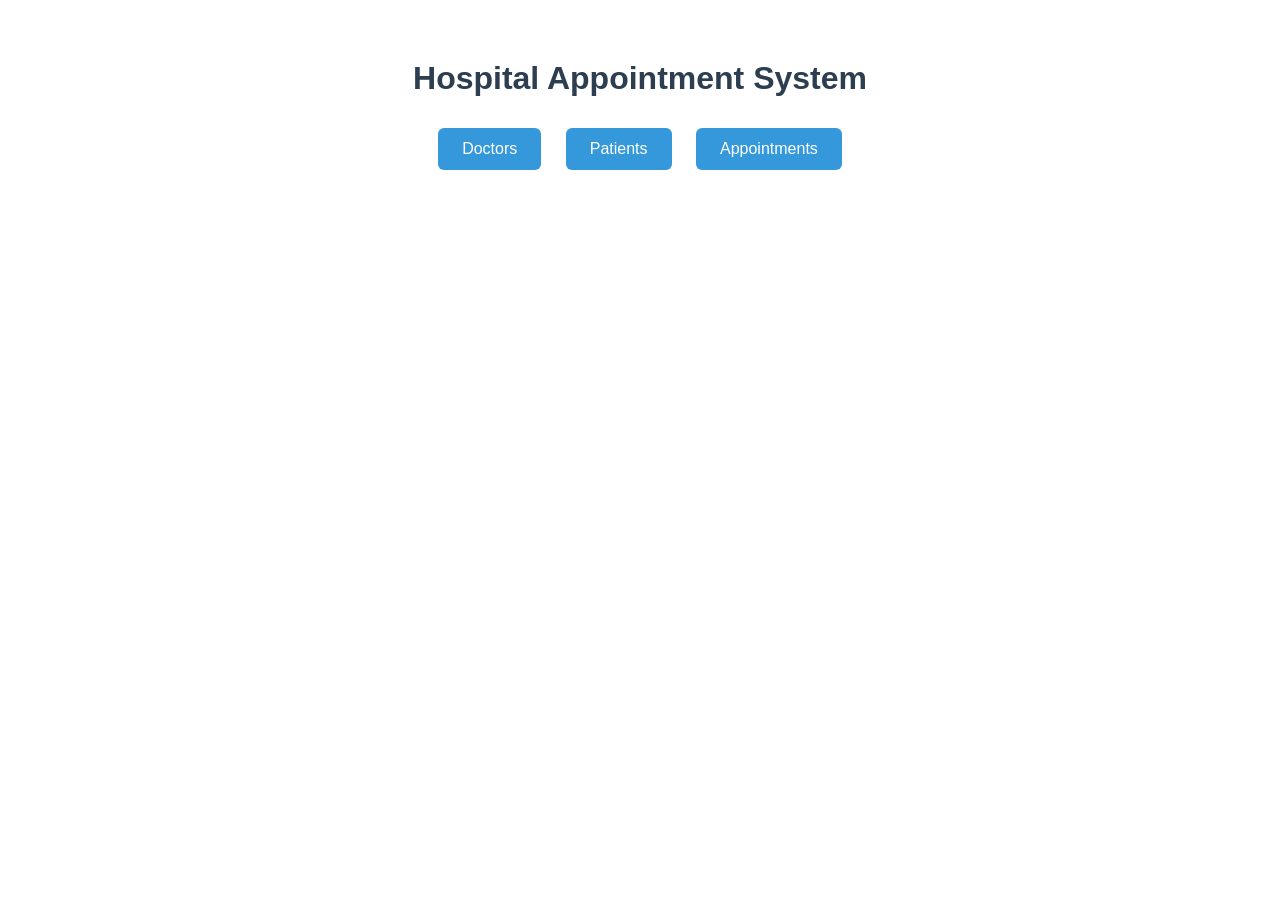
<file: target/classes/templates/index.html>
<!DOCTYPE html>
<html xmlns:th="http://www.thymeleaf.org">
<head>
    <meta charset="UTF-8">
    <title>Hospital Appointment System</title>
    <style>
        body { font-family: Arial, sans-serif; max-width: 600px; margin: 60px auto; text-align: center; }
        h1 { color: #2c3e50; }
        a { display: inline-block; margin: 10px; padding: 12px 24px; background: #3498db; color: white; text-decoration: none; border-radius: 6px; }
        a:hover { background: #2980b9; }
    </style>
</head>
<body>
    <h1>Hospital Appointment System</h1>
    <a th:href="@{/doctors-page}">Doctors</a>
    <a th:href="@{/patients-page}">Patients</a>
    <a th:href="@{/appointments-page}">Appointments</a>
</body>
</html>
</file>
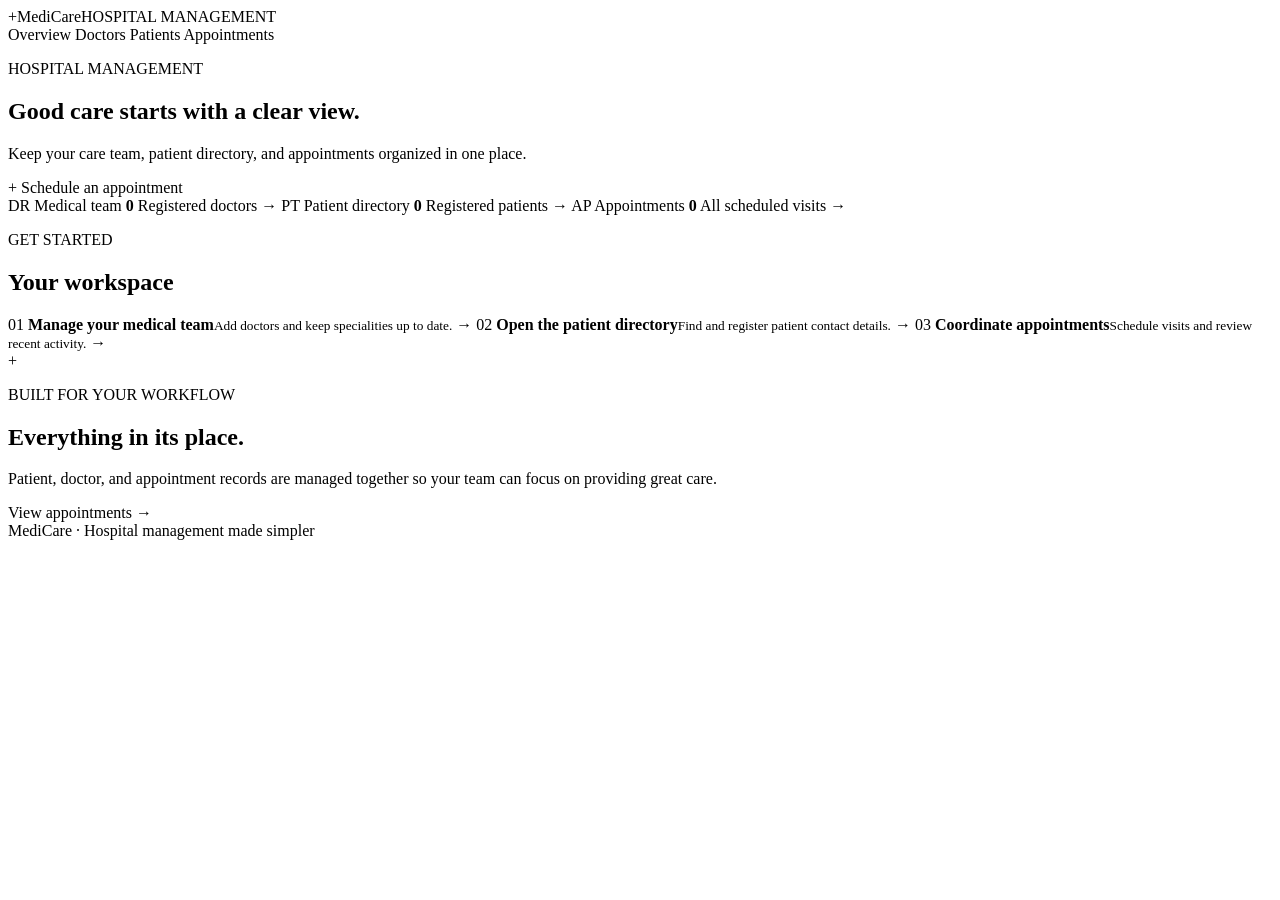
<file: src/main/resources/templates/index.html>
<!DOCTYPE html>
<html xmlns:th="http://www.thymeleaf.org">
<head>
    <meta charset="UTF-8">
    <meta name="viewport" content="width=device-width, initial-scale=1">
    <meta name="theme-color" content="#f5f8fc">
    <title>Overview | MediCare</title>
    <link rel="stylesheet" th:href="@{/css/style.css}">
</head>
<body>
    <nav class="navbar">
        <a class="brand" th:href="@{/dashboard}"><span class="brand-mark">+</span><span>MediCare<span class="brand-sub">HOSPITAL MANAGEMENT</span></span></a>
        <div class="links">
            <a th:href="@{/dashboard}" class="active">Overview</a>
            <a th:href="@{/doctors-page}">Doctors</a>
            <a th:href="@{/patients-page}">Patients</a>
            <a th:href="@{/appointments-page}">Appointments</a>
        </div>
    </nav>

    <main class="container dashboard">
        <section class="welcome">
            <div>
                <p class="eyebrow">HOSPITAL MANAGEMENT</p>
                <h1>Good care starts with a clear view.</h1>
                <p class="subtitle">Keep your care team, patient directory, and appointments organized in one place.</p>
            </div>
            <a class="button button-light" th:href="@{/appointments-page}"><span aria-hidden="true">+</span> Schedule an appointment</a>
        </section>

        <section class="stats-grid" aria-label="System overview">
            <a class="stat-card" th:href="@{/doctors-page}">
                <span class="stat-icon icon-teal">DR</span>
                <span class="stat-label">Medical team</span>
                <strong class="stat-number" th:text="${doctorCount}">0</strong>
                <span class="stat-foot">Registered doctors <span aria-hidden="true">→</span></span>
            </a>
            <a class="stat-card" th:href="@{/patients-page}">
                <span class="stat-icon icon-blue">PT</span>
                <span class="stat-label">Patient directory</span>
                <strong class="stat-number" th:text="${patientCount}">0</strong>
                <span class="stat-foot">Registered patients <span aria-hidden="true">→</span></span>
            </a>
            <a class="stat-card" th:href="@{/appointments-page}">
                <span class="stat-icon icon-violet">AP</span>
                <span class="stat-label">Appointments</span>
                <strong class="stat-number" th:text="${appointmentCount}">0</strong>
                <span class="stat-foot">All scheduled visits <span aria-hidden="true">→</span></span>
            </a>
        </section>

        <section class="dashboard-bottom">
            <div class="panel intro-panel">
                <div class="section-heading">
                    <div>
                        <p class="eyebrow">GET STARTED</p>
                        <h2>Your workspace</h2>
                    </div>
                </div>
                <div class="quick-links">
                    <a class="quick-link" th:href="@{/doctors-page}">
                        <span class="quick-icon icon-teal">01</span>
                        <span><strong>Manage your medical team</strong><small>Add doctors and keep specialities up to date.</small></span>
                        <span class="arrow" aria-hidden="true">→</span>
                    </a>
                    <a class="quick-link" th:href="@{/patients-page}">
                        <span class="quick-icon icon-blue">02</span>
                        <span><strong>Open the patient directory</strong><small>Find and register patient contact details.</small></span>
                        <span class="arrow" aria-hidden="true">→</span>
                    </a>
                    <a class="quick-link" th:href="@{/appointments-page}">
                        <span class="quick-icon icon-violet">03</span>
                        <span><strong>Coordinate appointments</strong><small>Schedule visits and review recent activity.</small></span>
                        <span class="arrow" aria-hidden="true">→</span>
                    </a>
                </div>
            </div>
            <aside class="panel note-panel">
                <div class="note-symbol" aria-hidden="true">+</div>
                <p class="eyebrow">BUILT FOR YOUR WORKFLOW</p>
                <h2>Everything in its place.</h2>
                <p>Patient, doctor, and appointment records are managed together so your team can focus on providing great care.</p>
                <a class="text-link" th:href="@{/appointments-page}">View appointments <span aria-hidden="true">→</span></a>
            </aside>
        </section>
        <footer class="footer">MediCare <span>·</span> Hospital management made simpler</footer>
    </main>
</body>
</html>
</file>
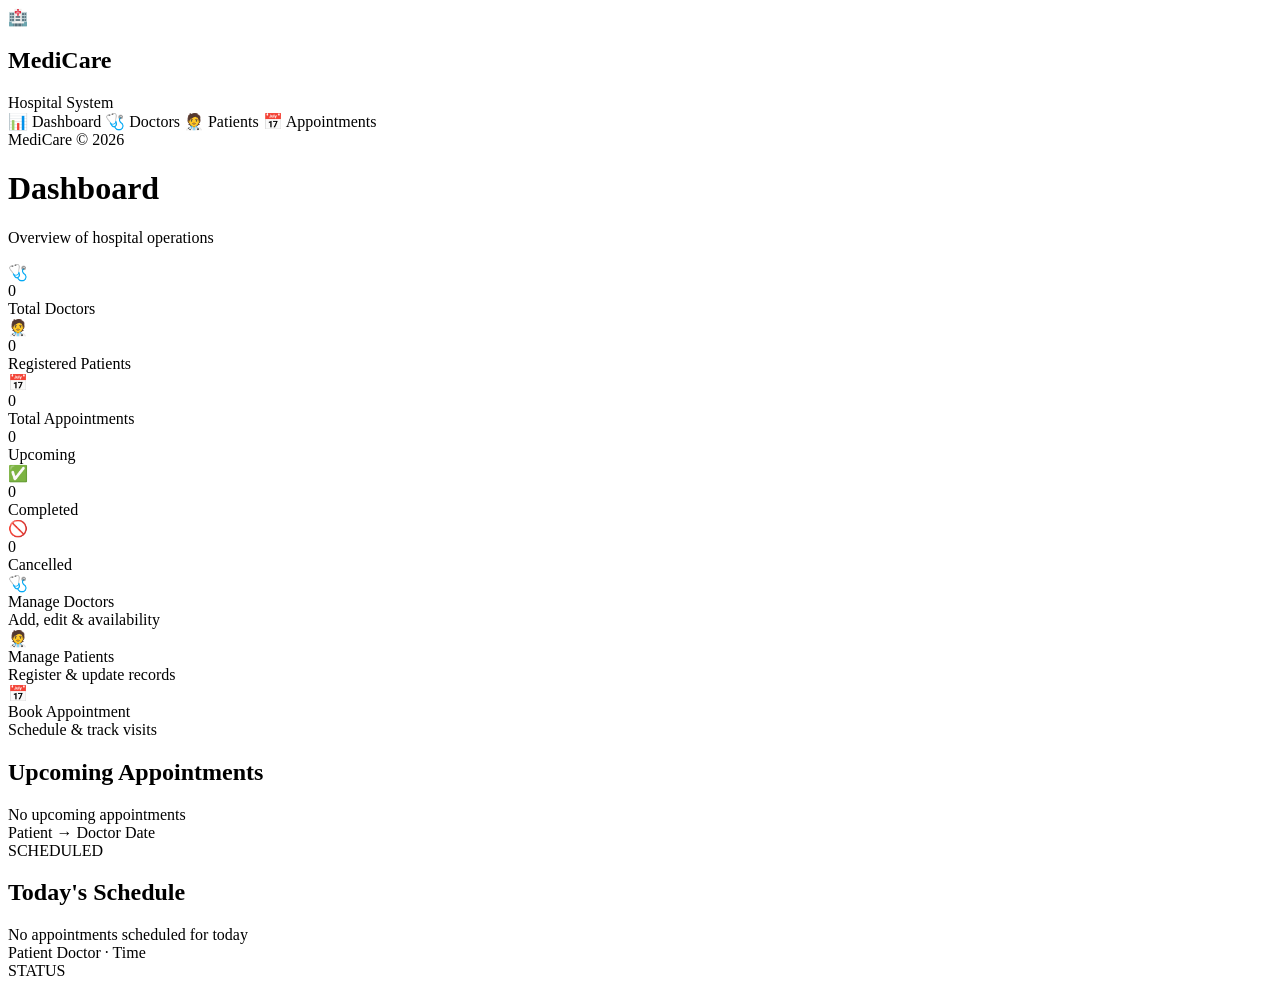
<file: Hospital Appointment System/src/main/resources/templates/index.html>
<!DOCTYPE html>
<html xmlns:th="http://www.thymeleaf.org">
<head>
    <meta charset="UTF-8">
    <meta name="viewport" content="width=device-width, initial-scale=1.0">
    <title>Dashboard · MediCare</title>
    <link rel="stylesheet" th:href="@{/css/style.css}">
</head>
<body>
    <aside class="sidebar">
        <div class="sidebar-brand">
            <div class="logo">🏥</div>
            <div>
                <h2>MediCare</h2>
                <span>Hospital System</span>
            </div>
        </div>
        <nav class="sidebar-nav">
            <a th:href="@{/}" class="active"><span class="nav-icon">📊</span> <span>Dashboard</span></a>
            <a th:href="@{/doctors-page}"><span class="nav-icon">🩺</span> <span>Doctors</span></a>
            <a th:href="@{/patients-page}"><span class="nav-icon">🧑‍⚕️</span> <span>Patients</span></a>
            <a th:href="@{/appointments-page}"><span class="nav-icon">📅</span> <span>Appointments</span></a>
        </nav>
        <div class="sidebar-footer">MediCare © 2026</div>
    </aside>

    <div class="main">
        <div class="topbar">
            <div>
                <h1>Dashboard</h1>
                <p class="subtitle">Overview of hospital operations</p>
            </div>
        </div>

        <div class="content">
            <div class="stats-grid">
                <div class="stat-card">
                    <div class="stat-icon teal">🩺</div>
                    <div class="stat-number" th:text="${doctorCount}">0</div>
                    <div class="stat-label">Total Doctors</div>
                </div>
                <div class="stat-card">
                    <div class="stat-icon blue">🧑‍⚕️</div>
                    <div class="stat-number" th:text="${patientCount}">0</div>
                    <div class="stat-label">Registered Patients</div>
                </div>
                <div class="stat-card">
                    <div class="stat-icon indigo">📅</div>
                    <div class="stat-number" th:text="${appointmentCount}">0</div>
                    <div class="stat-label">Total Appointments</div>
                </div>
                <div class="stat-card">
                    <div class="stat-icon green">
                        <span class="live-dot"></span>
                    </div>
                    <div class="stat-number" th:text="${scheduledCount}">0</div>
                    <div class="stat-label">Upcoming</div>
                </div>
                <div class="stat-card">
                    <div class="stat-icon amber">✅</div>
                    <div class="stat-number" th:text="${completedCount}">0</div>
                    <div class="stat-label">Completed</div>
                </div>
                <div class="stat-card">
                    <div class="stat-icon red">🚫</div>
                    <div class="stat-number" th:text="${cancelledCount}">0</div>
                    <div class="stat-label">Cancelled</div>
                </div>
            </div>

            <div class="quick-links">
                <a class="quick-link" th:href="@{/doctors-page}">
                    <div class="ql-icon">🩺</div>
                    <div class="ql-label">Manage Doctors</div>
                    <div class="ql-desc">Add, edit & availability</div>
                </a>
                <a class="quick-link" th:href="@{/patients-page}">
                    <div class="ql-icon">🧑‍⚕️</div>
                    <div class="ql-label">Manage Patients</div>
                    <div class="ql-desc">Register & update records</div>
                </a>
                <a class="quick-link" th:href="@{/appointments-page}">
                    <div class="ql-icon">📅</div>
                    <div class="ql-label">Book Appointment</div>
                    <div class="ql-desc">Schedule & track visits</div>
                </a>
            </div>

            <div class="dashboard-grid">
                <div class="card">
                    <div class="card-header">
                        <h2>Upcoming Appointments</h2>
                    </div>
                    <div class="card-body">
                        <div th:if="${upcoming.isEmpty()}" class="list-item">
                            <div class="li-main">
                                <span class="li-title" style="color:var(--text-muted)">No upcoming appointments</span>
                            </div>
                        </div>
                        <div class="list-item" th:each="a : ${upcoming}">
                            <div class="li-main">
                                <span class="li-title" th:text="${a.patient.name} + ' → ' + ${a.doctor.name}">Patient → Doctor</span>
                                <span class="li-meta" th:text="${#temporals.format(a.appointmentTime, 'EEE, dd MMM yyyy · HH:mm')}">Date</span>
                            </div>
                            <span class="badge badge-scheduled" th:text="${a.status}">SCHEDULED</span>
                        </div>
                    </div>
                </div>

                <div class="card">
                    <div class="card-header">
                        <h2>Today's Schedule</h2>
                    </div>
                    <div class="card-body">
                        <div th:if="${todayAppointments.isEmpty()}" class="list-item">
                            <div class="li-main">
                                <span class="li-title" style="color:var(--text-muted)">No appointments scheduled for today</span>
                            </div>
                        </div>
                        <div class="list-item" th:each="a : ${todayAppointments}">
                            <div class="li-main">
                                <span class="li-title" th:text="${a.patient.name}">Patient</span>
                              <span class="li-meta" th:text="|${a.doctor.name} &middot; ${#temporals.format(a.appointmentTime, 'HH:mm')}|">Doctor · Time</span>
                            </div>
                            <span class="badge"
                                  th:classappend="${a.status == 'SCHEDULED'} ? 'badge-scheduled' : (${a.status == 'COMPLETED'} ? 'badge-completed' : 'badge-cancelled')"
                                  th:text="${a.status}">STATUS</span>
                        </div>
                    </div>
                </div>
            </div>
        </div>
    </div>

    <script th:src="@{/js/app.js}"></script>
</body>
</html>
</file>
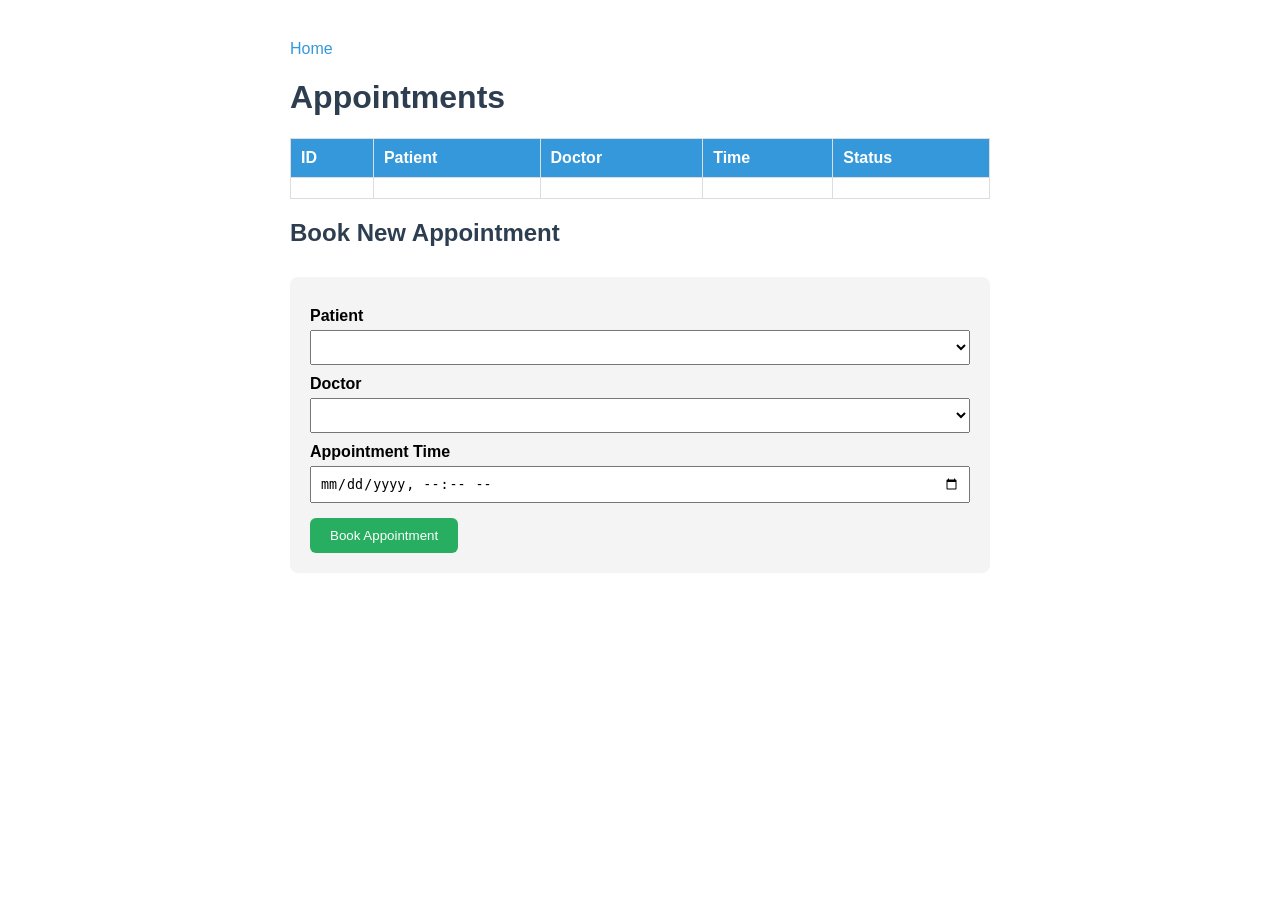
<file: target/classes/templates/appointments.html>
<!DOCTYPE html>
<html xmlns:th="http://www.thymeleaf.org">
<head>
    <meta charset="UTF-8">
    <title>Appointments</title>
    <style>
        body { font-family: Arial, sans-serif; max-width: 700px; margin: 40px auto; }
        h1, h2 { color: #2c3e50; }
        table { width: 100%; border-collapse: collapse; margin-top: 20px; }
        th, td { border: 1px solid #ddd; padding: 10px; text-align: left; }
        th { background: #3498db; color: white; }
        a { color: #3498db; }
        form { margin-top: 30px; padding: 20px; background: #f4f4f4; border-radius: 8px; }
        label { display: block; margin-top: 10px; font-weight: bold; }
        select, input { width: 100%; padding: 8px; margin-top: 5px; box-sizing: border-box; }
        button { margin-top: 15px; padding: 10px 20px; background: #27ae60; color: white; border: none; border-radius: 6px; cursor: pointer; }
        button:hover { background: #219150; }
    </style>
</head>
<body>
    <a th:href="@{/}">Home</a>
    <h1>Appointments</h1>
    <table>
        <tr>
            <th>ID</th>
            <th>Patient</th>
            <th>Doctor</th>
            <th>Time</th>
            <th>Status</th>
        </tr>
        <tr th:each="appointment : ${appointments}">
            <td th:text="${appointment.id}"></td>
            <td th:text="${appointment.patient.name}"></td>
            <td th:text="${appointment.doctor.name}"></td>
            <td th:text="${appointment.appointmentTime}"></td>
            <td th:text="${appointment.status}"></td>
        </tr>
    </table>

    <h2>Book New Appointment</h2>
    <form th:action="@{/appointments-page/book}" method="post">
        <label>Patient</label>
        <select name="patientId" required>
            <option th:each="patient : ${patients}" th:value="${patient.id}" th:text="${patient.name}"></option>
        </select>

        <label>Doctor</label>
        <select name="doctorId" required>
            <option th:each="doctor : ${doctors}" th:value="${doctor.id}" th:text="${doctor.name}"></option>
        </select>

        <label>Appointment Time</label>
        <input type="datetime-local" name="appointmentTime" required>

        <button type="submit">Book Appointment</button>
    </form>
</body>
</html>
</file>
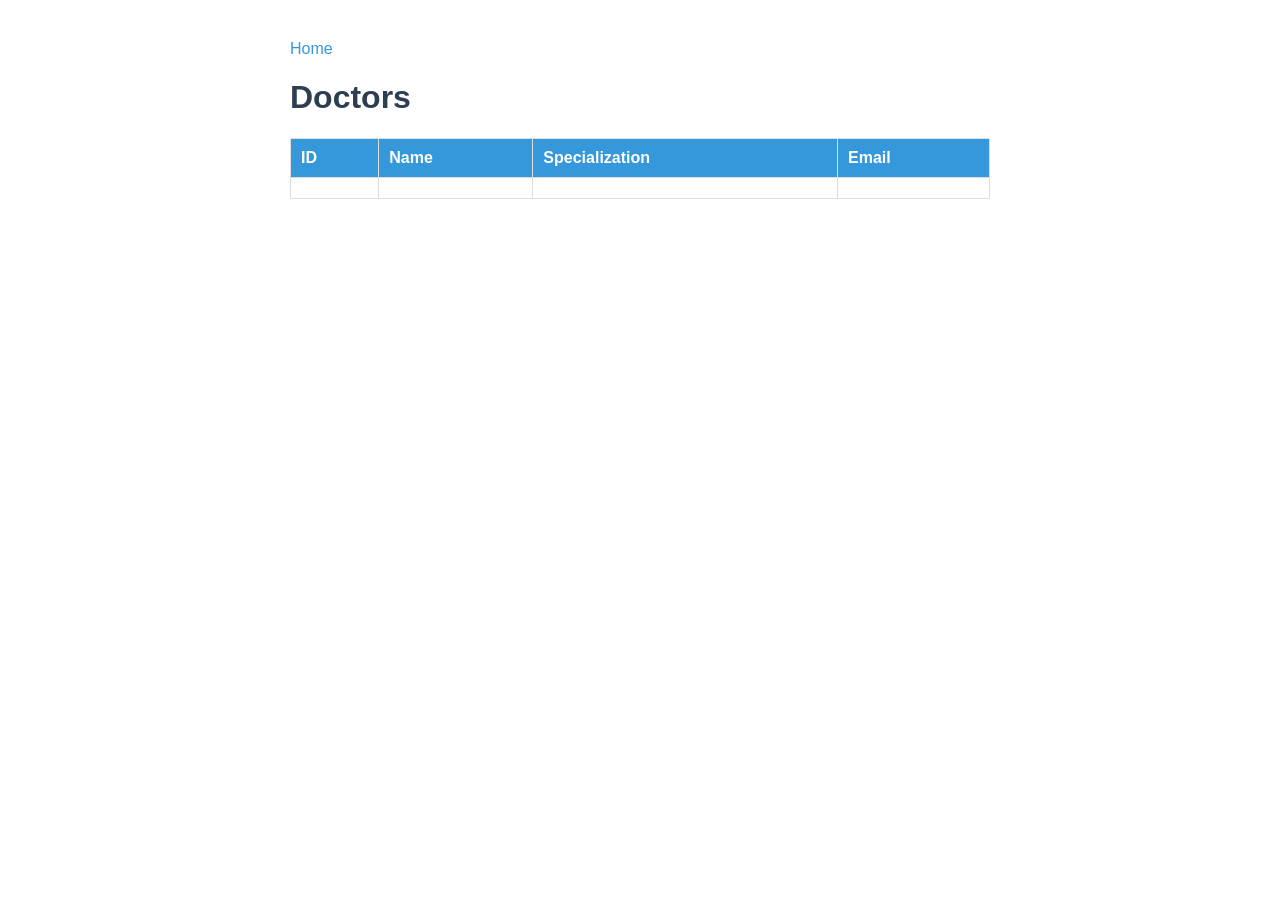
<file: target/classes/templates/doctors.html>
<!DOCTYPE html>
<html xmlns:th="http://www.thymeleaf.org">
<head>
    <meta charset="UTF-8">
    <title>Doctors</title>
    <style>
        body { font-family: Arial, sans-serif; max-width: 700px; margin: 40px auto; }
        h1 { color: #2c3e50; }
        table { width: 100%; border-collapse: collapse; margin-top: 20px; }
        th, td { border: 1px solid #ddd; padding: 10px; text-align: left; }
        th { background: #3498db; color: white; }
        a { color: #3498db; }
    </style>
</head>
<body>
    <a th:href="@{/}">Home</a>
    <h1>Doctors</h1>
    <table>
        <tr>
            <th>ID</th>
            <th>Name</th>
            <th>Specialization</th>
            <th>Email</th>
        </tr>
        <tr th:each="doctor : ${doctors}">
            <td th:text="${doctor.id}"></td>
            <td th:text="${doctor.name}"></td>
            <td th:text="${doctor.specialization}"></td>
            <td th:text="${doctor.email}"></td>
        </tr>
    </table>
</body>
</html>
</file>
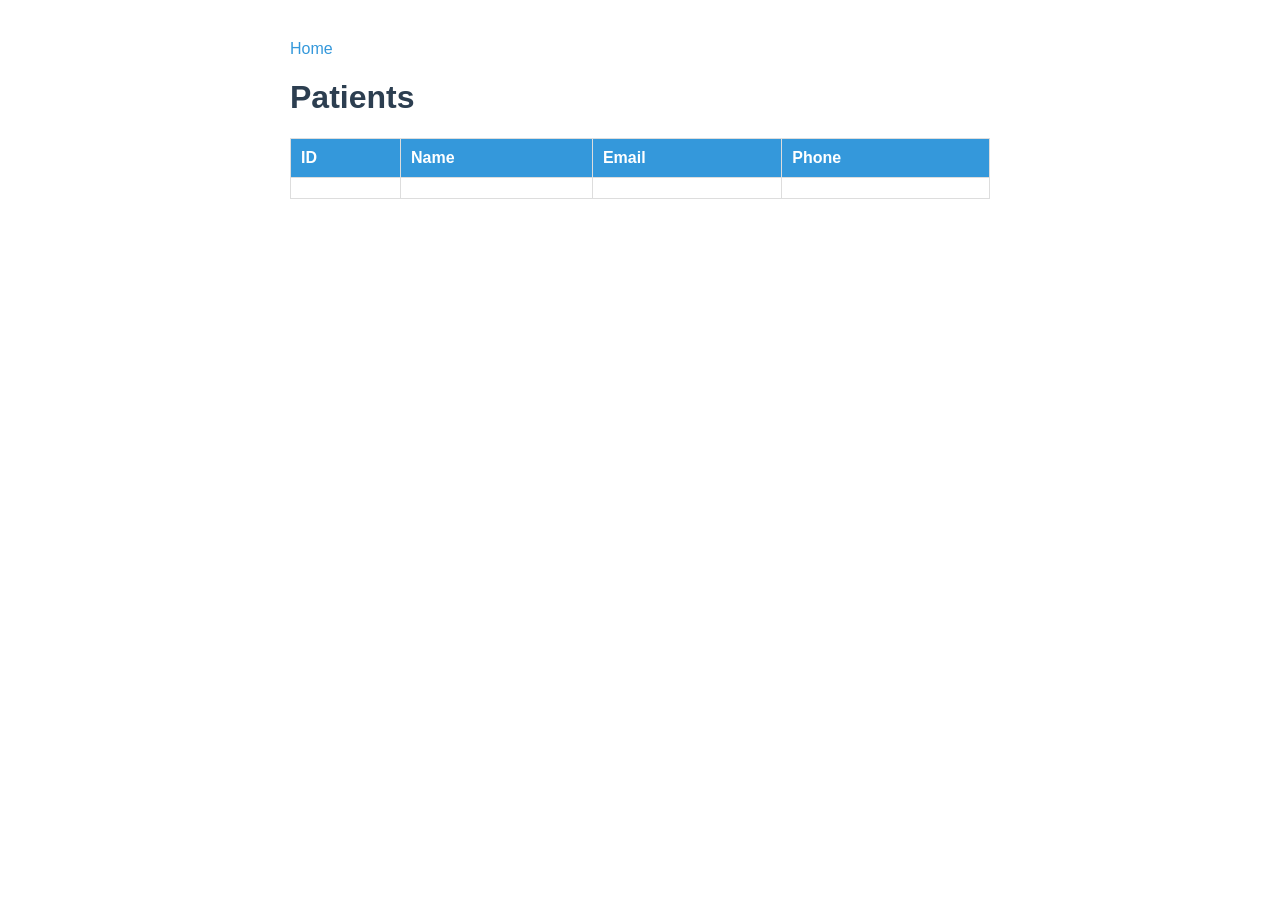
<file: target/classes/templates/patients.html>
<!DOCTYPE html>
<html xmlns:th="http://www.thymeleaf.org">
<head>
    <meta charset="UTF-8">
    <title>Patients</title>
    <style>
        body { font-family: Arial, sans-serif; max-width: 700px; margin: 40px auto; }
        h1 { color: #2c3e50; }
        table { width: 100%; border-collapse: collapse; margin-top: 20px; }
        th, td { border: 1px solid #ddd; padding: 10px; text-align: left; }
        th { background: #3498db; color: white; }
        a { color: #3498db; }
    </style>
</head>
<body>
    <a th:href="@{/}">Home</a>
    <h1>Patients</h1>
    <table>
        <tr>
            <th>ID</th>
            <th>Name</th>
            <th>Email</th>
            <th>Phone</th>
        </tr>
        <tr th:each="patient : ${patients}">
            <td th:text="${patient.id}"></td>
            <td th:text="${patient.name}"></td>
            <td th:text="${patient.email}"></td>
            <td th:text="${patient.phone}"></td>
        </tr>
    </table>
</body>
</html>
</file>
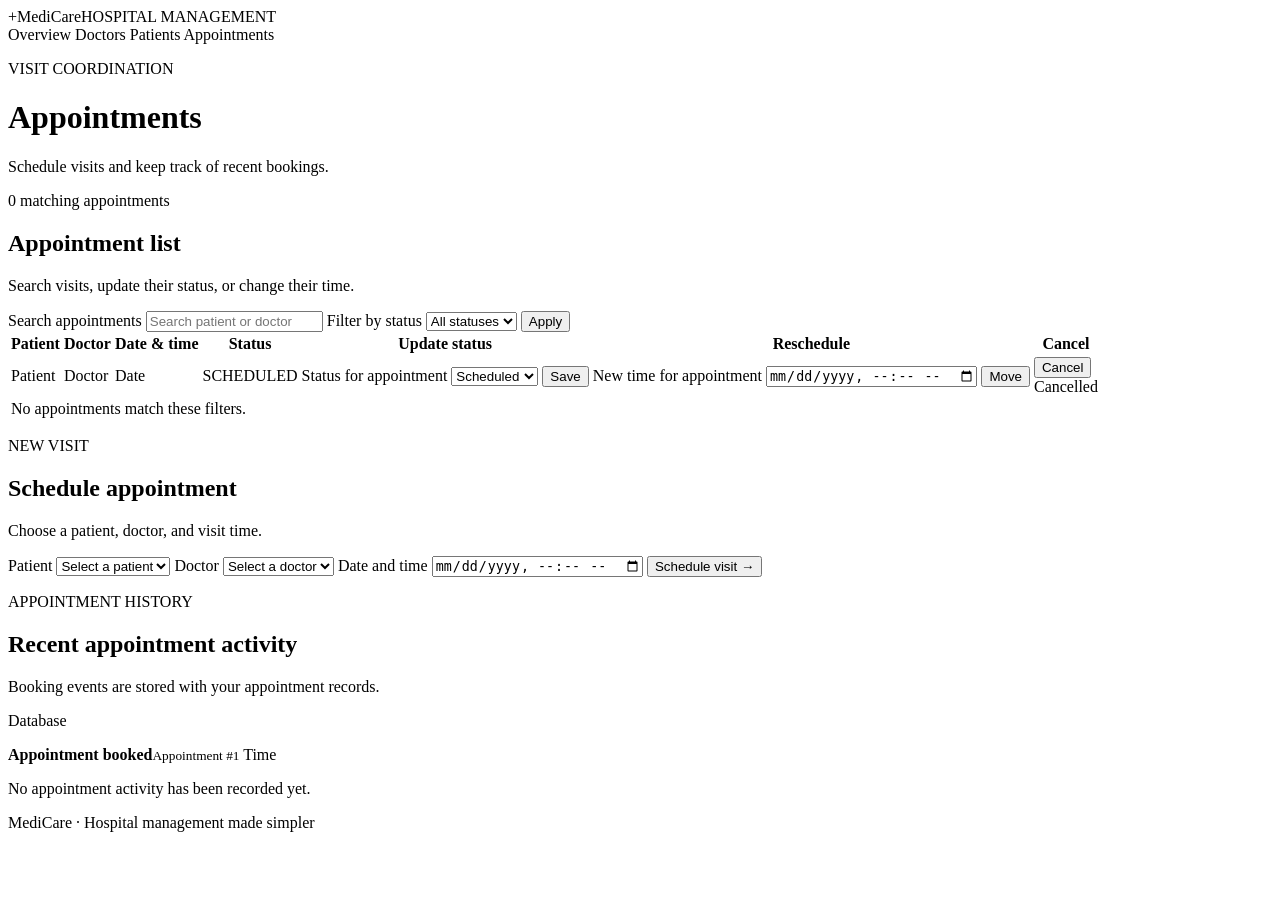
<file: src/main/resources/templates/appointments.html>
<!DOCTYPE html>
<html xmlns:th="http://www.thymeleaf.org">
<head>
    <meta charset="UTF-8">
    <meta name="viewport" content="width=device-width, initial-scale=1">
    <title>Appointments | MediCare</title>
    <link rel="stylesheet" th:href="@{/css/style.css}">
</head>
<body>
    <nav class="navbar">
        <a class="brand" th:href="@{/dashboard}"><span class="brand-mark">+</span><span>MediCare<span class="brand-sub">HOSPITAL MANAGEMENT</span></span></a>
        <div class="links">
            <a th:href="@{/dashboard}">Overview</a>
            <a th:href="@{/doctors-page}">Doctors</a>
            <a th:href="@{/patients-page}">Patients</a>
            <a th:href="@{/appointments-page}" class="active">Appointments</a>
        </div>
    </nav>
    <main class="container">
        <header class="page-heading">
            <div><p class="eyebrow">VISIT COORDINATION</p><h1>Appointments</h1><p class="subtitle">Schedule visits and keep track of recent bookings.</p></div>
            <span class="count-pill"><span th:text="${#lists.size(appointments)}">0</span> matching appointments</span>
        </header>
        <div class="error" th:if="${error}" th:text="${error}" role="alert"></div>
        <section class="content-grid">
            <div class="panel table-panel">
                <div class="section-heading section-heading-tools">
                    <div><h2>Appointment list</h2><p>Search visits, update their status, or change their time.</p></div>
                    <form class="filter-form" th:action="@{/appointments-page}" method="get">
                        <label class="visually-hidden" for="appointment-search">Search appointments</label>
                        <input id="appointment-search" type="search" name="search" placeholder="Search patient or doctor" th:value="${search}">
                        <label class="visually-hidden" for="appointment-status-filter">Filter by status</label>
                        <select id="appointment-status-filter" name="status">
                            <option value="ALL" th:selected="${statusFilter == 'ALL'}">All statuses</option>
                            <option value="SCHEDULED" th:selected="${statusFilter == 'SCHEDULED'}">Scheduled</option>
                            <option value="COMPLETED" th:selected="${statusFilter == 'COMPLETED'}">Completed</option>
                            <option value="CANCELLED" th:selected="${statusFilter == 'CANCELLED'}">Cancelled</option>
                        </select>
                        <button class="button filter-button" type="submit">Apply</button>
                    </form>
                </div>
                <div class="table-wrap">
                    <table>
                        <thead><tr><th>Patient</th><th>Doctor</th><th>Date &amp; time</th><th>Status</th><th>Update status</th><th>Reschedule</th><th>Cancel</th></tr></thead>
                        <tbody>
                            <tr th:each="appointment : ${appointments}">
                                <td><span class="person-name" th:text="${appointment.patient.name}">Patient</span></td>
                                <td class="muted-cell" th:text="${appointment.doctor.name}">Doctor</td>
                                <td class="muted-cell" th:text="${#temporals.format(appointment.appointmentTime, 'MMM d, yyyy · h:mm a')}">Date</td>
                                <td><span class="status-pill" th:classappend="${'status-' + #strings.toLowerCase(appointment.status)}" th:text="${appointment.status}">SCHEDULED</span></td>
                                <td>
                                    <form class="row-action-form" th:action="@{/appointments-page/status}" method="post">
                                        <input type="hidden" name="appointmentId" th:value="${appointment.id}">
                                        <label class="visually-hidden" th:for="${'status-' + appointment.id}">Status for appointment</label>
                                        <select class="compact-select" name="status" th:id="${'status-' + appointment.id}">
                                            <option value="SCHEDULED" th:selected="${appointment.status == 'SCHEDULED'}">Scheduled</option>
                                            <option value="COMPLETED" th:selected="${appointment.status == 'COMPLETED'}">Completed</option>
                                            <option value="CANCELLED" th:selected="${appointment.status == 'CANCELLED'}">Cancelled</option>
                                        </select>
                                        <button class="button row-button" type="submit">Save</button>
                                    </form>
                                </td>
                                <td>
                                    <form class="row-action-form reschedule-form" th:action="@{/appointments-page/reschedule}" method="post">
                                        <input type="hidden" name="appointmentId" th:value="${appointment.id}">
                                        <label class="visually-hidden" th:for="${'time-' + appointment.id}">New time for appointment</label>
                                        <input class="compact-time" type="datetime-local" name="appointmentTime" th:id="${'time-' + appointment.id}" required>
                                        <button class="button row-button" type="submit">Move</button>
                                    </form>
                                </td>
                                <td>
                                    <form th:if="${appointment.status != 'CANCELLED'}" th:action="@{/appointments-page/status}" method="post">
                                        <input type="hidden" name="appointmentId" th:value="${appointment.id}">
                                        <input type="hidden" name="status" value="CANCELLED">
                                        <button class="button button-danger row-button" type="submit">Cancel</button>
                                    </form>
                                    <span class="muted-cell" th:if="${appointment.status == 'CANCELLED'}">Cancelled</span>
                                </td>
                            </tr>
                            <tr th:if="${#lists.isEmpty(appointments)}"><td colspan="7" class="empty-state">No appointments match these filters.</td></tr>
                        </tbody>
                    </table>
                </div>
            </div>
            <aside class="panel form-panel">
                <div class="section-heading"><div><p class="eyebrow">NEW VISIT</p><h2>Schedule appointment</h2><p>Choose a patient, doctor, and visit time.</p></div></div>
                <form th:action="@{/appointments-page/book}" method="post">
                    <label for="patient-id">Patient</label>
                    <select id="patient-id" name="patientId" required>
                        <option value="" disabled selected>Select a patient</option>
                        <option th:each="patient : ${patients}" th:value="${patient.id}" th:text="${patient.name}"></option>
                    </select>
                    <label for="doctor-id">Doctor</label>
                    <select id="doctor-id" name="doctorId" required>
                        <option value="" disabled selected>Select a doctor</option>
                        <option th:each="doctor : ${doctors}" th:value="${doctor.id}" th:text="${doctor.name + ' · ' + doctor.specialization}"></option>
                    </select>
                    <label for="appointment-time">Date and time</label>
                    <input id="appointment-time" type="datetime-local" name="appointmentTime" th:attr="min=${#temporals.format(#temporals.createNow(), 'yyyy-MM-dd''T''HH:mm')}" required>
                    <button class="button" type="submit">Schedule visit <span aria-hidden="true">→</span></button>
                </form>
            </aside>
        </section>
        <section class="panel activity-panel">
            <div class="section-heading"><div><p class="eyebrow">APPOINTMENT HISTORY</p><h2>Recent appointment activity</h2><p>Booking events are stored with your appointment records.</p></div><span class="storage-badge" th:classappend="${activityError != null} ? ' storage-badge-warning'"><span></span><span th:text="${activityError != null} ? 'Unavailable' : 'Database'">Database</span></span></div>
            <p class="error activity-error" th:if="${activityError}" th:text="${activityError}" role="alert"></p>
            <div class="activity-list" th:if="${!#lists.isEmpty(activity)}">
                <div class="activity-row" th:each="event : ${activity}">
                    <span class="activity-dot"></span>
                    <span class="activity-description"><strong th:text="${event.eventType}">Appointment booked</strong><small th:text="${'Appointment #' + event.appointmentId}">Appointment #1</small></span>
                    <time class="muted-cell" th:text="${event.occurredAt}">Time</time>
                </div>
            </div>
            <p class="empty-state" th:if="${#lists.isEmpty(activity) and activityError == null}">No appointment activity has been recorded yet.</p>
        </section>
        <footer class="footer">MediCare <span>·</span> Hospital management made simpler</footer>
    </main>
</body>
</html>
</file>
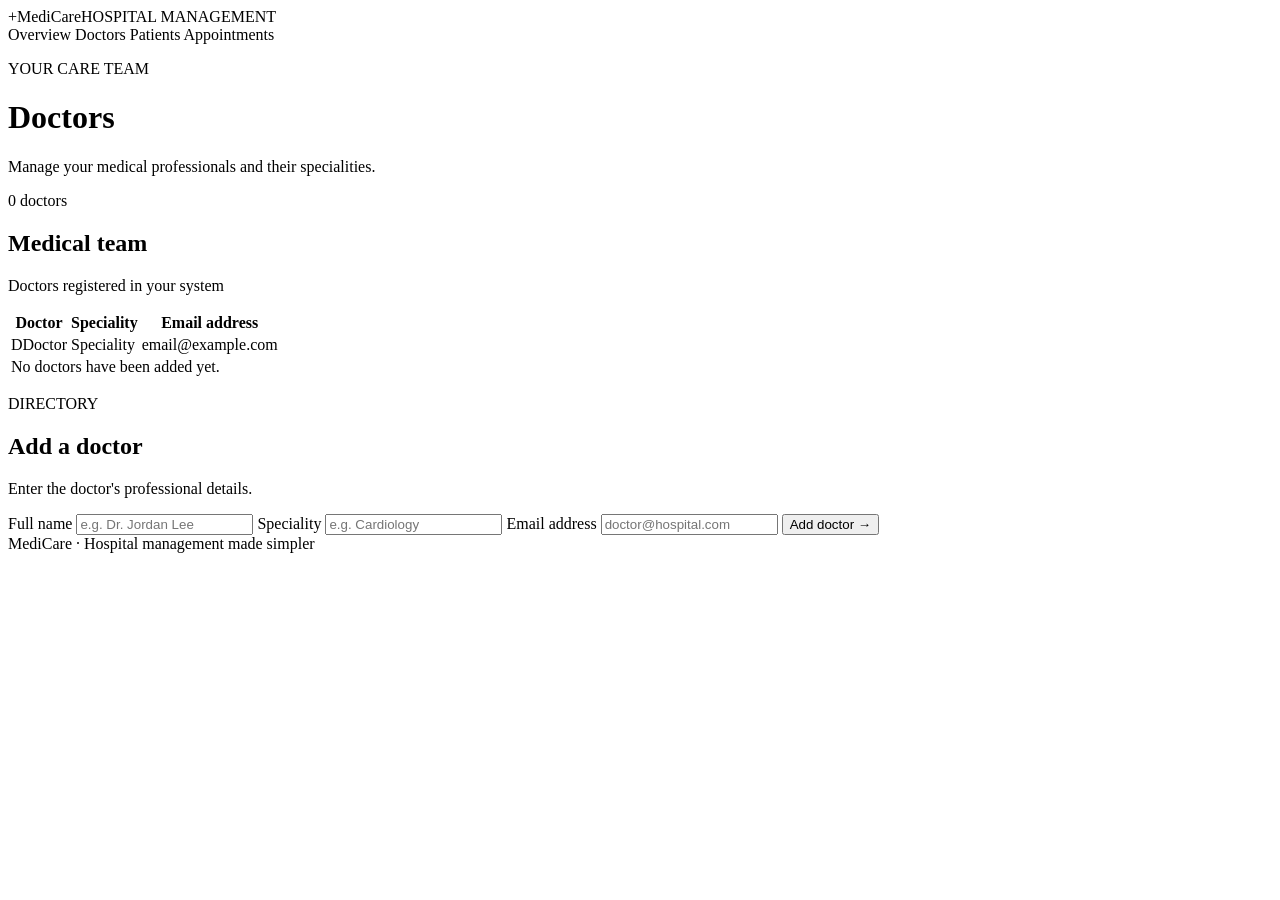
<file: src/main/resources/templates/doctors.html>
<!DOCTYPE html>
<html xmlns:th="http://www.thymeleaf.org">
<head>
    <meta charset="UTF-8">
    <meta name="viewport" content="width=device-width, initial-scale=1">
    <title>Doctors | MediCare</title>
    <link rel="stylesheet" th:href="@{/css/style.css}">
</head>
<body>
    <nav class="navbar">
        <a class="brand" th:href="@{/dashboard}"><span class="brand-mark">+</span><span>MediCare<span class="brand-sub">HOSPITAL MANAGEMENT</span></span></a>
        <div class="links">
            <a th:href="@{/dashboard}">Overview</a>
            <a th:href="@{/doctors-page}" class="active">Doctors</a>
            <a th:href="@{/patients-page}">Patients</a>
            <a th:href="@{/appointments-page}">Appointments</a>
        </div>
    </nav>
    <main class="container">
        <header class="page-heading">
            <div><p class="eyebrow">YOUR CARE TEAM</p><h1>Doctors</h1><p class="subtitle">Manage your medical professionals and their specialities.</p></div>
            <span class="count-pill"><span th:text="${#lists.size(doctors)}">0</span> doctors</span>
        </header>
        <div class="error" th:if="${error}" th:text="${error}" role="alert"></div>
        <section class="content-grid">
            <div class="panel table-panel">
                <div class="section-heading"><div><h2>Medical team</h2><p>Doctors registered in your system</p></div></div>
                <div class="table-wrap">
                    <table>
                        <thead><tr><th>Doctor</th><th>Speciality</th><th>Email address</th></tr></thead>
                        <tbody>
                            <tr th:each="doctor : ${doctors}">
                                <td><div class="person-cell"><span class="avatar avatar-teal" th:text="${#strings.substring(doctor.name, 0, 1)}">D</span><span class="person-name" th:text="${doctor.name}">Doctor</span></div></td>
                                <td><span class="tag" th:text="${doctor.specialization}">Speciality</span></td>
                                <td class="muted-cell" th:text="${doctor.email}">email@example.com</td>
                            </tr>
                            <tr th:if="${#lists.isEmpty(doctors)}"><td colspan="3" class="empty-state">No doctors have been added yet.</td></tr>
                        </tbody>
                    </table>
                </div>
            </div>
            <aside class="panel form-panel">
                <div class="section-heading"><div><p class="eyebrow">DIRECTORY</p><h2>Add a doctor</h2><p>Enter the doctor's professional details.</p></div></div>
                <form th:action="@{/doctors-page/add}" method="post">
                    <label for="doctor-name">Full name</label>
                    <input id="doctor-name" type="text" name="name" placeholder="e.g. Dr. Jordan Lee" autocomplete="name" required>
                    <label for="doctor-specialization">Speciality</label>
                    <input id="doctor-specialization" type="text" name="specialization" placeholder="e.g. Cardiology" required>
                    <label for="doctor-email">Email address</label>
                    <input id="doctor-email" type="email" name="email" placeholder="doctor@hospital.com" autocomplete="email" required>
                    <button class="button" type="submit">Add doctor <span aria-hidden="true">→</span></button>
                </form>
            </aside>
        </section>
        <footer class="footer">MediCare <span>·</span> Hospital management made simpler</footer>
    </main>
</body>
</html>
</file>
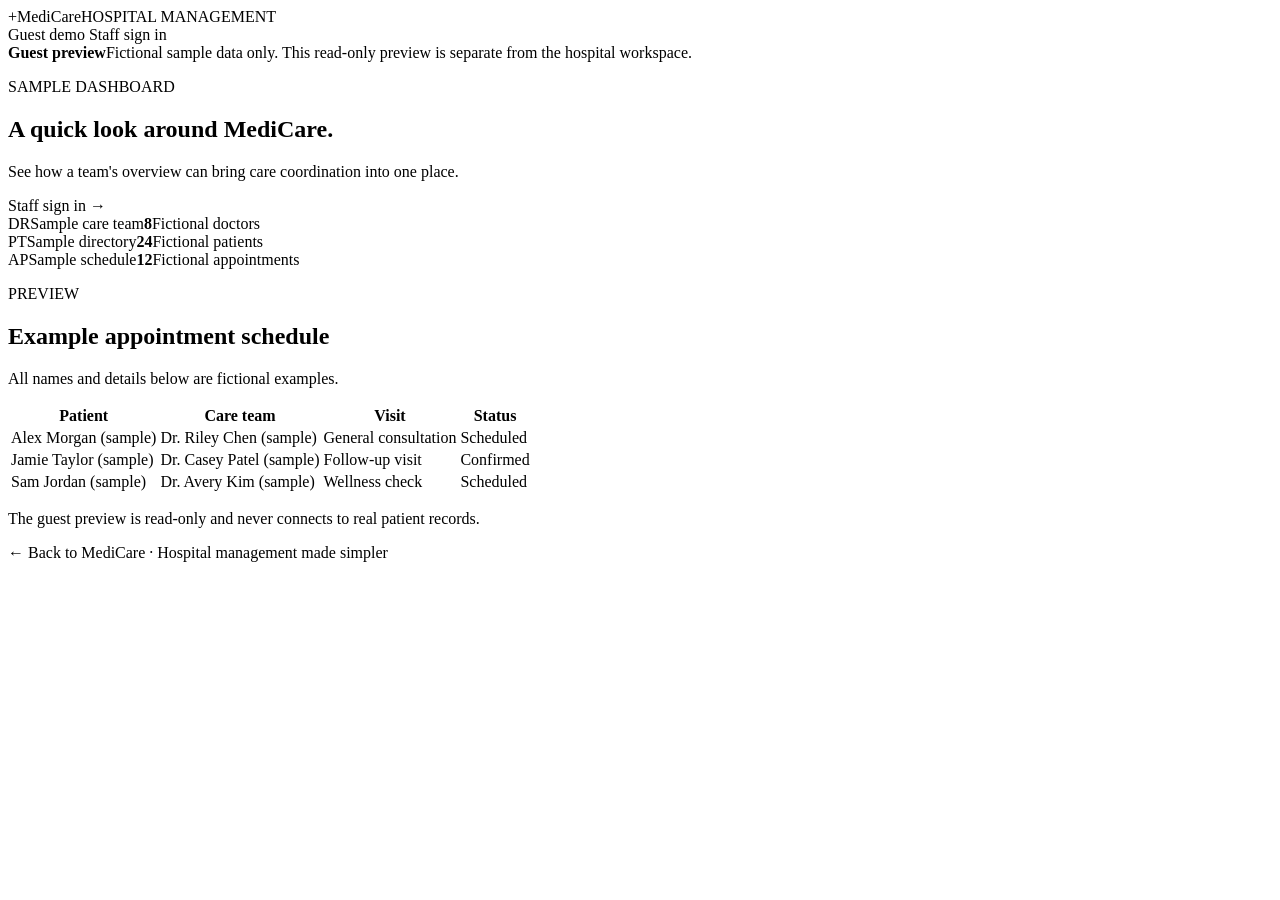
<file: src/main/resources/templates/guest-demo.html>
<!DOCTYPE html>
<html xmlns:th="http://www.thymeleaf.org">
<head>
    <meta charset="UTF-8">
    <meta name="viewport" content="width=device-width, initial-scale=1">
    <meta name="theme-color" content="#f5f8fc">
    <title>Guest demo | MediCare</title>
    <link rel="stylesheet" th:href="@{/css/style.css}">
</head>
<body>
    <nav class="navbar">
        <a class="brand" th:href="@{/}"><span class="brand-mark">+</span><span>MediCare<span class="brand-sub">HOSPITAL MANAGEMENT</span></span></a>
        <div class="links">
            <a th:href="@{/guest-demo}" class="active">Guest demo</a>
            <a th:href="@{/login}">Staff sign in</a>
        </div>
    </nav>
    <main class="container dashboard">
        <div class="demo-banner" role="status"><strong>Guest preview</strong><span>Fictional sample data only. This read-only preview is separate from the hospital workspace.</span></div>
        <section class="welcome">
            <div>
                <p class="eyebrow">SAMPLE DASHBOARD</p>
                <h1>A quick look around MediCare.</h1>
                <p class="subtitle">See how a team's overview can bring care coordination into one place.</p>
            </div>
            <a class="button" th:href="@{/login}">Staff sign in <span aria-hidden="true">→</span></a>
        </section>
        <section class="stats-grid" aria-label="Fictional sample overview">
            <div class="stat-card demo-stat"><span class="stat-icon icon-teal">DR</span><span class="stat-label">Sample care team</span><strong class="stat-number">8</strong><span class="stat-foot">Fictional doctors</span></div>
            <div class="stat-card demo-stat"><span class="stat-icon icon-blue">PT</span><span class="stat-label">Sample directory</span><strong class="stat-number">24</strong><span class="stat-foot">Fictional patients</span></div>
            <div class="stat-card demo-stat"><span class="stat-icon icon-violet">AP</span><span class="stat-label">Sample schedule</span><strong class="stat-number">12</strong><span class="stat-foot">Fictional appointments</span></div>
        </section>
        <section class="panel demo-sample">
            <div class="section-heading"><div><p class="eyebrow">PREVIEW</p><h2>Example appointment schedule</h2><p>All names and details below are fictional examples.</p></div></div>
            <div class="table-wrap">
                <table>
                    <thead><tr><th>Patient</th><th>Care team</th><th>Visit</th><th>Status</th></tr></thead>
                    <tbody>
                        <tr><td>Alex Morgan (sample)</td><td>Dr. Riley Chen (sample)</td><td>General consultation</td><td><span class="tag">Scheduled</span></td></tr>
                        <tr><td>Jamie Taylor (sample)</td><td>Dr. Casey Patel (sample)</td><td>Follow-up visit</td><td><span class="tag">Confirmed</span></td></tr>
                        <tr><td>Sam Jordan (sample)</td><td>Dr. Avery Kim (sample)</td><td>Wellness check</td><td><span class="tag">Scheduled</span></td></tr>
                    </tbody>
                </table>
            </div>
        </section>
        <p class="entry-note">The guest preview is read-only and never connects to real patient records.</p>
        <footer class="footer"><a th:href="@{/}">← Back to MediCare</a> <span>·</span> Hospital management made simpler</footer>
    </main>
</body>
</html>
</file>
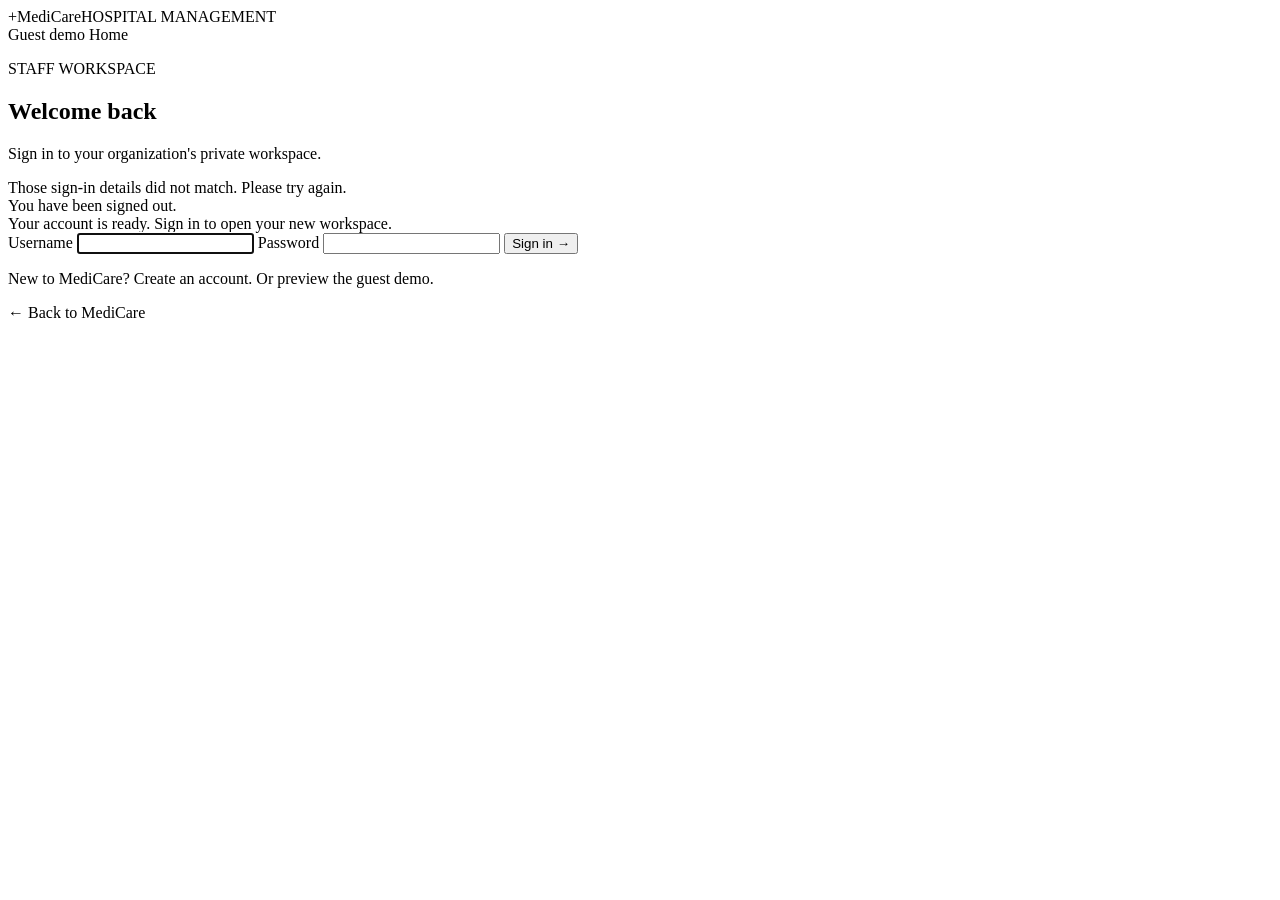
<file: src/main/resources/templates/login.html>
<!DOCTYPE html>
<html xmlns:th="http://www.thymeleaf.org">
<head>
    <meta charset="UTF-8">
    <meta name="viewport" content="width=device-width, initial-scale=1">
    <meta name="theme-color" content="#f5f8fc">
    <title>Staff sign in | MediCare</title>
    <link rel="stylesheet" th:href="@{/css/style.css}">
</head>
<body>
    <nav class="navbar">
        <a class="brand" th:href="@{/}"><span class="brand-mark">+</span><span>MediCare<span class="brand-sub">HOSPITAL MANAGEMENT</span></span></a>
        <div class="links">
            <a th:href="@{/guest-demo}">Guest demo</a>
            <a th:href="@{/}">Home</a>
        </div>
    </nav>
    <main class="container auth-page">
        <section class="panel auth-card">
            <p class="eyebrow">STAFF WORKSPACE</p>
            <h1>Welcome back</h1>
            <p class="subtitle">Sign in to your organization's private workspace.</p>
            <div class="error" th:if="${param.error}" role="alert">Those sign-in details did not match. Please try again.</div>
            <div class="success-note" th:if="${param.logout}">You have been signed out.</div>
            <div class="success-note" th:if="${param.registered}">Your account is ready. Sign in to open your new workspace.</div>
            <form th:action="@{/login}" method="post">
                <label for="username">Username</label>
                <input id="username" name="username" type="text" autocomplete="username" required autofocus>
                <label for="password">Password</label>
                <input id="password" name="password" type="password" autocomplete="current-password" required>
                <button class="button" type="submit">Sign in <span aria-hidden="true">→</span></button>
            </form>
            <p class="auth-help">New to MediCare? <a th:href="@{/register}">Create an account</a>. Or <a th:href="@{/guest-demo}">preview the guest demo</a>.</p>
        </section>
        <footer class="footer"><a th:href="@{/}">← Back to MediCare</a></footer>
    </main>
</body>
</html>
</file>
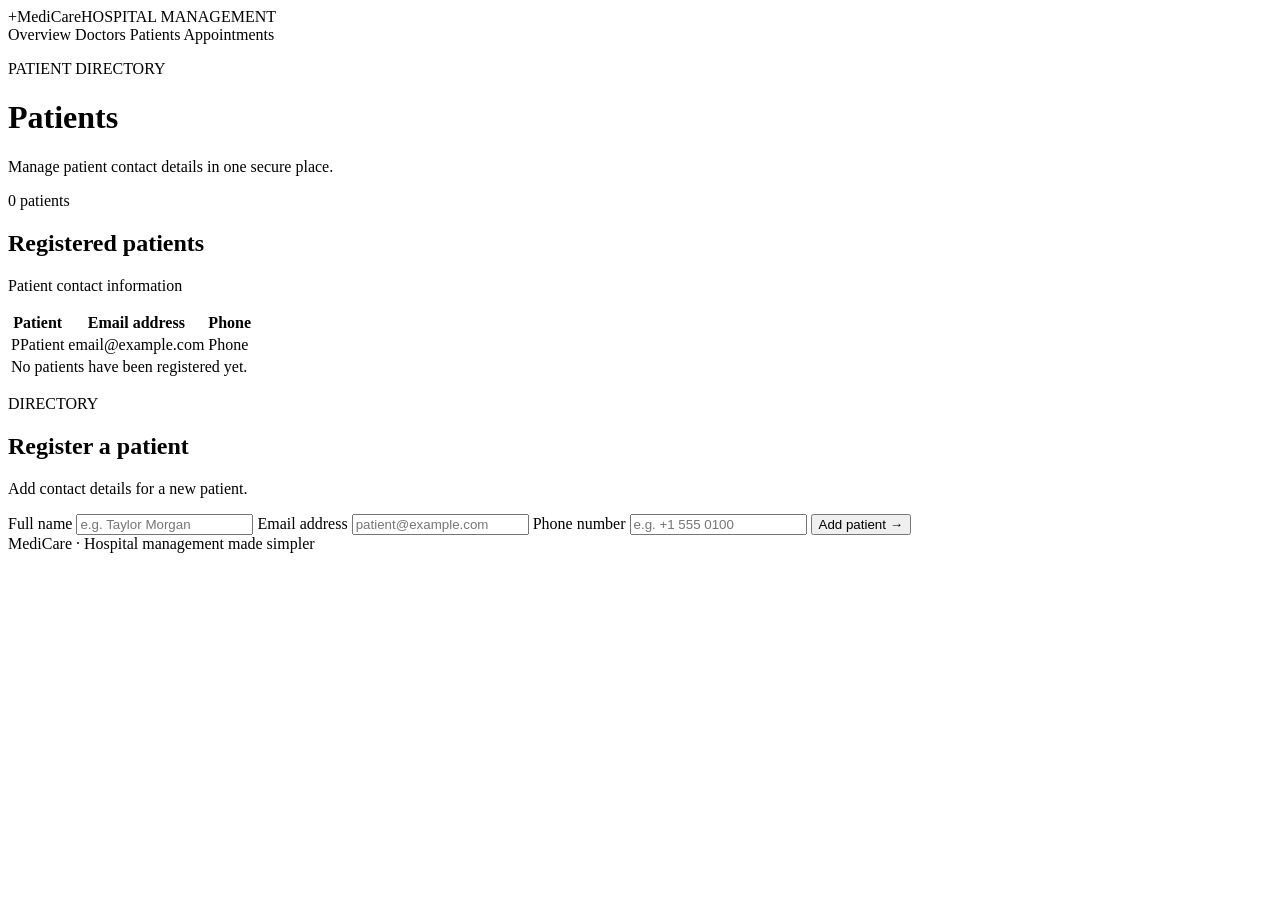
<file: src/main/resources/templates/patients.html>
<!DOCTYPE html>
<html xmlns:th="http://www.thymeleaf.org">
<head>
    <meta charset="UTF-8">
    <meta name="viewport" content="width=device-width, initial-scale=1">
    <title>Patients | MediCare</title>
    <link rel="stylesheet" th:href="@{/css/style.css}">
</head>
<body>
    <nav class="navbar">
        <a class="brand" th:href="@{/dashboard}"><span class="brand-mark">+</span><span>MediCare<span class="brand-sub">HOSPITAL MANAGEMENT</span></span></a>
        <div class="links">
            <a th:href="@{/dashboard}">Overview</a>
            <a th:href="@{/doctors-page}">Doctors</a>
            <a th:href="@{/patients-page}" class="active">Patients</a>
            <a th:href="@{/appointments-page}">Appointments</a>
        </div>
    </nav>
    <main class="container">
        <header class="page-heading">
            <div><p class="eyebrow">PATIENT DIRECTORY</p><h1>Patients</h1><p class="subtitle">Manage patient contact details in one secure place.</p></div>
            <span class="count-pill"><span th:text="${#lists.size(patients)}">0</span> patients</span>
        </header>
        <div class="error" th:if="${error}" th:text="${error}" role="alert"></div>
        <section class="content-grid">
            <div class="panel table-panel">
                <div class="section-heading"><div><h2>Registered patients</h2><p>Patient contact information</p></div></div>
                <div class="table-wrap">
                    <table>
                        <thead><tr><th>Patient</th><th>Email address</th><th>Phone</th></tr></thead>
                        <tbody>
                            <tr th:each="patient : ${patients}">
                                <td><div class="person-cell"><span class="avatar avatar-blue" th:text="${#strings.substring(patient.name, 0, 1)}">P</span><span class="person-name" th:text="${patient.name}">Patient</span></div></td>
                                <td class="muted-cell" th:text="${patient.email}">email@example.com</td>
                                <td class="muted-cell" th:text="${patient.phone}">Phone</td>
                            </tr>
                            <tr th:if="${#lists.isEmpty(patients)}"><td colspan="3" class="empty-state">No patients have been registered yet.</td></tr>
                        </tbody>
                    </table>
                </div>
            </div>
            <aside class="panel form-panel">
                <div class="section-heading"><div><p class="eyebrow">DIRECTORY</p><h2>Register a patient</h2><p>Add contact details for a new patient.</p></div></div>
                <form th:action="@{/patients-page/add}" method="post">
                    <label for="patient-name">Full name</label>
                    <input id="patient-name" type="text" name="name" placeholder="e.g. Taylor Morgan" autocomplete="name" required>
                    <label for="patient-email">Email address</label>
                    <input id="patient-email" type="email" name="email" placeholder="patient@example.com" autocomplete="email" required>
                    <label for="patient-phone">Phone number</label>
                    <input id="patient-phone" type="tel" name="phone" placeholder="e.g. +1 555 0100" autocomplete="tel" required>
                    <button class="button" type="submit">Add patient <span aria-hidden="true">→</span></button>
                </form>
            </aside>
        </section>
        <footer class="footer">MediCare <span>·</span> Hospital management made simpler</footer>
    </main>
</body>
</html>
</file>
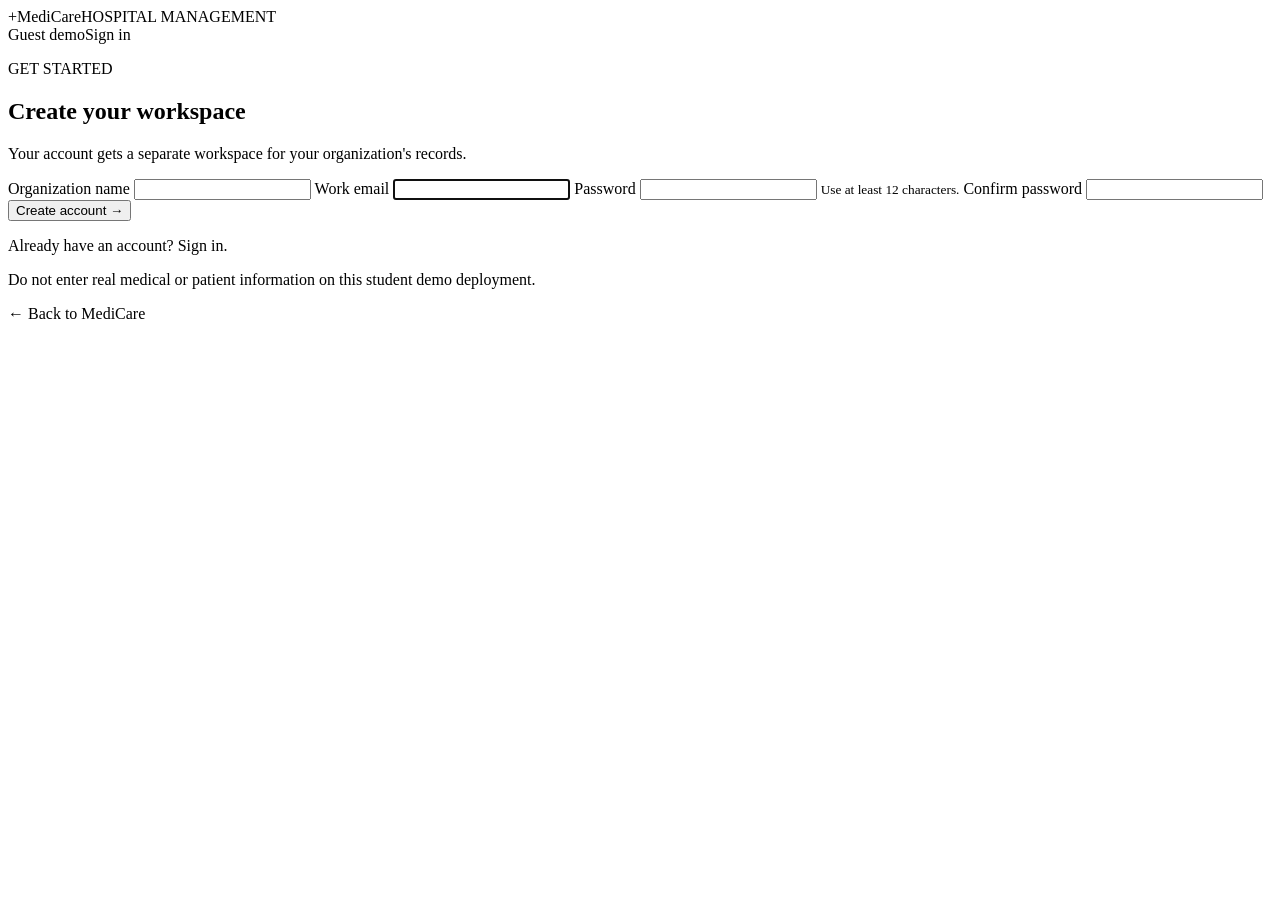
<file: src/main/resources/templates/register.html>
<!DOCTYPE html>
<html xmlns:th="http://www.thymeleaf.org">
<head>
    <meta charset="UTF-8">
    <meta name="viewport" content="width=device-width, initial-scale=1">
    <meta name="theme-color" content="#f5f8fc">
    <title>Create account | MediCare</title>
    <link rel="stylesheet" th:href="@{/css/style.css}">
</head>
<body>
    <nav class="navbar">
        <a class="brand" th:href="@{/}"><span class="brand-mark">+</span><span>MediCare<span class="brand-sub">HOSPITAL MANAGEMENT</span></span></a>
        <div class="links"><a th:href="@{/guest-demo}">Guest demo</a><a th:href="@{/login}">Sign in</a></div>
    </nav>
    <main class="container auth-page">
        <section class="panel auth-card">
            <p class="eyebrow">GET STARTED</p>
            <h1>Create your workspace</h1>
            <p class="subtitle">Your account gets a separate workspace for your organization's records.</p>
            <div class="error" th:if="${error}" th:text="${error}" role="alert"></div>
            <form th:action="@{/register}" method="post" th:object="${registrationForm}">
                <label for="organizationName">Organization name</label>
                <input id="organizationName" th:field="*{organizationName}" type="text" maxlength="120" autocomplete="organization" required>
                <small class="error" th:if="${#fields.hasErrors('organizationName')}" th:errors="*{organizationName}"></small>
                <label for="username">Work email</label>
                <input id="username" th:field="*{username}" type="email" maxlength="190" autocomplete="email" required autofocus>
                <small class="error" th:if="${#fields.hasErrors('username')}" th:errors="*{username}"></small>
                <label for="password">Password</label>
                <input id="password" name="password" type="password" minlength="12" maxlength="72" autocomplete="new-password" required aria-describedby="password-help">
                <small id="password-help" class="form-help">Use at least 12 characters.</small>
                <small class="error" th:if="${#fields.hasErrors('password')}" th:errors="*{password}"></small>
                <label for="confirmPassword">Confirm password</label>
                <input id="confirmPassword" name="confirmPassword" type="password" minlength="12" maxlength="72" autocomplete="new-password" required>
                <small class="error" th:if="${#fields.hasErrors('confirmPassword')}" th:errors="*{confirmPassword}"></small>
                <button class="button" type="submit">Create account <span aria-hidden="true">→</span></button>
            </form>
            <p class="auth-help">Already have an account? <a th:href="@{/login}">Sign in</a>.</p>
            <p class="entry-note">Do not enter real medical or patient information on this student demo deployment.</p>
        </section>
        <footer class="footer"><a th:href="@{/}">← Back to MediCare</a></footer>
    </main>
</body>
</html>
</file>
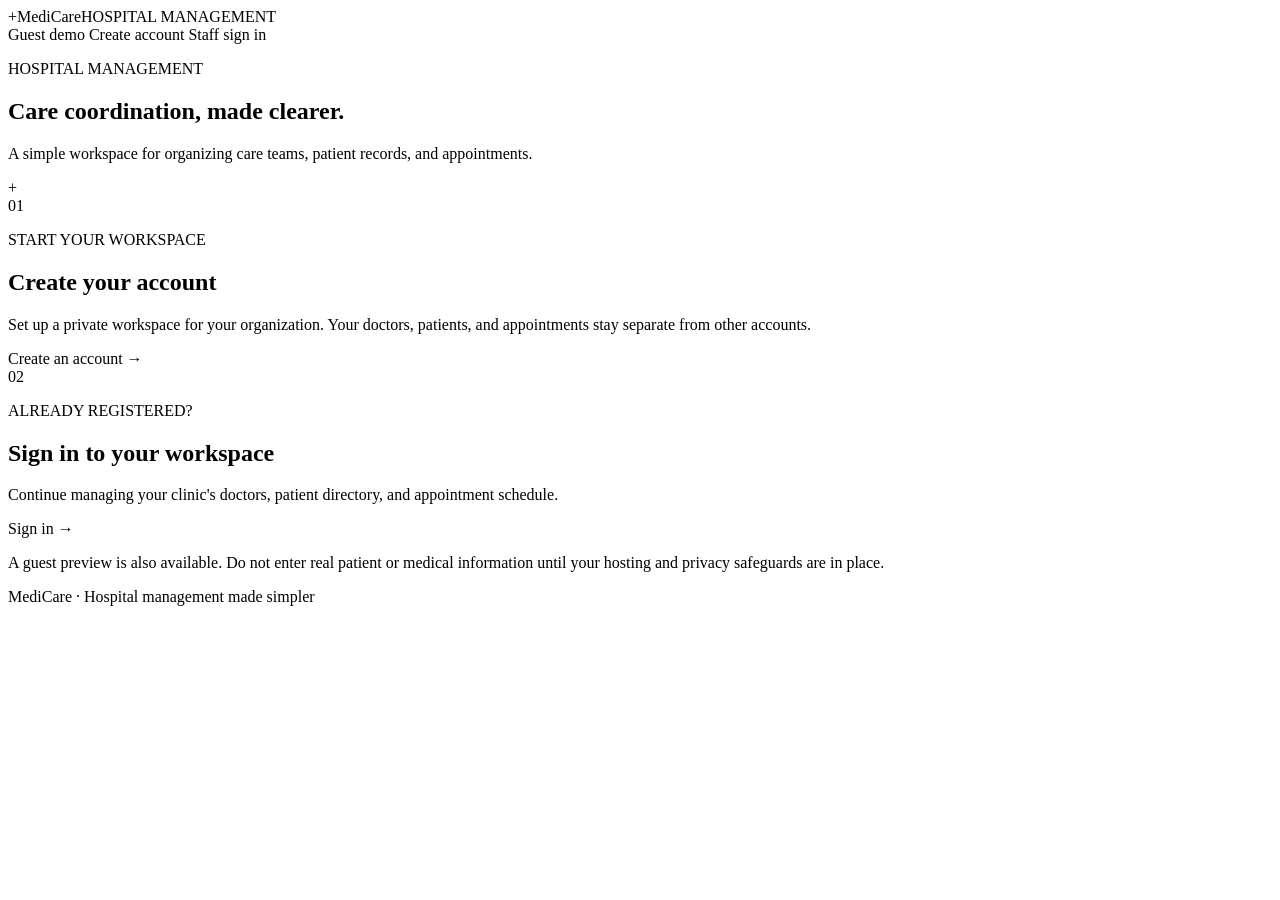
<file: src/main/resources/templates/welcome.html>
<!DOCTYPE html>
<html xmlns:th="http://www.thymeleaf.org">
<head>
    <meta charset="UTF-8">
    <meta name="viewport" content="width=device-width, initial-scale=1">
    <meta name="theme-color" content="#f5f8fc">
    <title>Welcome | MediCare</title>
    <link rel="stylesheet" th:href="@{/css/style.css}">
</head>
<body>
    <nav class="navbar">
        <a class="brand" th:href="@{/}"><span class="brand-mark">+</span><span>MediCare<span class="brand-sub">HOSPITAL MANAGEMENT</span></span></a>
        <div class="links">
            <a th:href="@{/guest-demo}">Guest demo</a>
            <a th:href="@{/register}">Create account</a>
            <a th:href="@{/login}">Staff sign in</a>
        </div>
    </nav>
    <main class="container welcome-page">
        <section class="welcome welcome-hero">
            <div>
                <p class="eyebrow">HOSPITAL MANAGEMENT</p>
                <h1>Care coordination, made clearer.</h1>
                <p class="subtitle">A simple workspace for organizing care teams, patient records, and appointments.</p>
            </div>
            <span class="welcome-mark" aria-hidden="true">+</span>
        </section>
        <section class="entry-grid" aria-label="Choose how to continue">
            <article class="panel entry-card">
                <span class="stat-icon icon-teal">01</span>
                <p class="eyebrow">START YOUR WORKSPACE</p>
                <h2>Create your account</h2>
                <p class="subtitle">Set up a private workspace for your organization. Your doctors, patients, and appointments stay separate from other accounts.</p>
                <a class="button" th:href="@{/register}">Create an account <span aria-hidden="true">→</span></a>
            </article>
            <article class="panel entry-card entry-card-demo">
                <span class="stat-icon icon-blue">02</span>
                <p class="eyebrow">ALREADY REGISTERED?</p>
                <h2>Sign in to your workspace</h2>
                <p class="subtitle">Continue managing your clinic's doctors, patient directory, and appointment schedule.</p>
                <a class="button button-light" th:href="@{/login}">Sign in <span aria-hidden="true">→</span></a>
            </article>
        </section>
        <p class="entry-note">A guest preview is also available. Do not enter real patient or medical information until your hosting and privacy safeguards are in place.</p>
        <footer class="footer">MediCare <span>·</span> Hospital management made simpler</footer>
    </main>
</body>
</html>
</file>
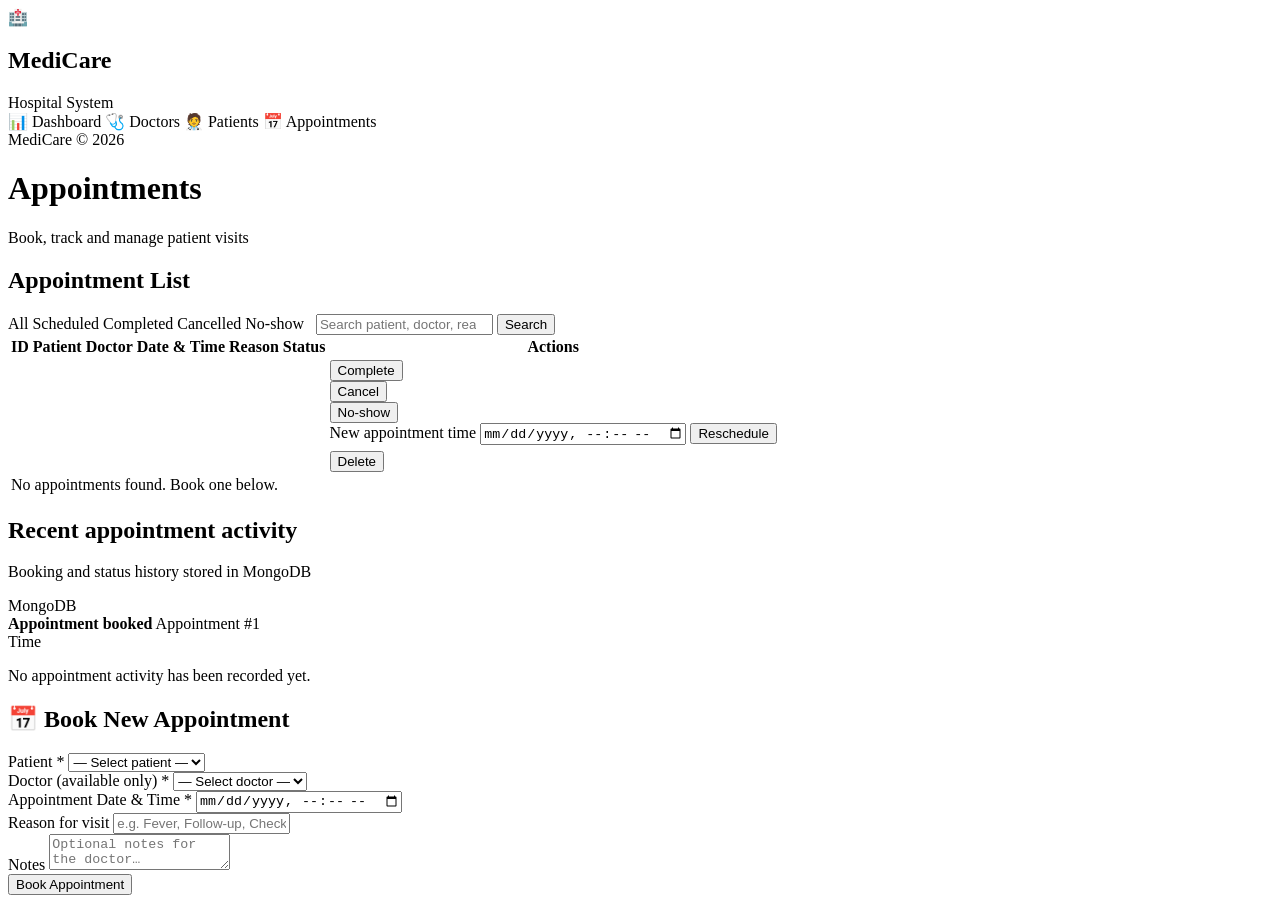
<file: Hospital Appointment System/src/main/resources/templates/appointments.html>
<!DOCTYPE html>
<html xmlns:th="http://www.thymeleaf.org">
<head>
    <meta charset="UTF-8">
    <meta name="viewport" content="width=device-width, initial-scale=1.0">
    <title>Appointments · MediCare</title>
    <link rel="stylesheet" th:href="@{/css/style.css}">
</head>
<body>
    <aside class="sidebar">
        <div class="sidebar-brand">
            <div class="logo">🏥</div>
            <div>
                <h2>MediCare</h2>
                <span>Hospital System</span>
            </div>
        </div>
        <nav class="sidebar-nav">
            <a th:href="@{/}"><span class="nav-icon">📊</span> <span>Dashboard</span></a>
            <a th:href="@{/doctors-page}"><span class="nav-icon">🩺</span> <span>Doctors</span></a>
            <a th:href="@{/patients-page}"><span class="nav-icon">🧑‍⚕️</span> <span>Patients</span></a>
            <a th:href="@{/appointments-page}" class="active"><span class="nav-icon">📅</span> <span>Appointments</span></a>
        </nav>
        <div class="sidebar-footer">MediCare © 2026</div>
    </aside>

    <div class="main">
        <div class="topbar">
            <div>
                <h1>Appointments</h1>
                <p class="subtitle">Book, track and manage patient visits</p>
            </div>
        </div>

        <div class="content">
            <div class="toast-container">
                <div class="toast" th:if="${success}" th:text="${success}"></div>
                <div class="error" th:if="${error}" th:text="${error}"></div>
            </div>

            <div class="card">
                <div class="card-header">
                    <h2>Appointment List</h2>
                    <div style="display:flex;gap:12px;flex-wrap:wrap;align-items:center">
                        <div class="filter-pills">
                            <a class="filter-pill" th:classappend="${statusFilter == null or statusFilter == '' or statusFilter == 'ALL'} ? 'active'"
                               th:href="@{/appointments-page(q=${q},status='ALL')}">All</a>
                            <a class="filter-pill" th:classappend="${statusFilter == 'SCHEDULED'} ? 'active'"
                               th:href="@{/appointments-page(q=${q},status='SCHEDULED')}">Scheduled</a>
                            <a class="filter-pill" th:classappend="${statusFilter == 'COMPLETED'} ? 'active'"
                               th:href="@{/appointments-page(q=${q},status='COMPLETED')}">Completed</a>
                            <a class="filter-pill" th:classappend="${statusFilter == 'CANCELLED'} ? 'active'"
                               th:href="@{/appointments-page(q=${q},status='CANCELLED')}">Cancelled</a>
                            <a class="filter-pill" th:classappend="${statusFilter == 'NO_SHOW'} ? 'active'"
                               th:href="@{/appointments-page(q=${q},status='NO_SHOW')}">No-show</a>
                        </div>
                        <form class="search-bar" th:action="@{/appointments-page}" method="get">
                            <input type="search" name="q" th:value="${q}" placeholder="Search patient, doctor, reason…">
                            <input type="hidden" name="status" th:value="${statusFilter}">
                            <button type="submit">Search</button>
                        </form>
                    </div>
                </div>
                <div class="card-body">
                    <table>
                        <thead>
                        <tr>
                            <th>ID</th>
                            <th>Patient</th>
                            <th>Doctor</th>
                            <th>Date & Time</th>
                            <th>Reason</th>
                            <th>Status</th>
                            <th>Actions</th>
                        </tr>
                        </thead>
                        <tbody>
                        <tr th:each="appointment : ${appointments}"
                            th:with="badgeClass=${appointment.status == 'SCHEDULED'} ? 'badge-scheduled' : (${appointment.status == 'COMPLETED'} ? 'badge-completed' : (${appointment.status == 'CANCELLED'} ? 'badge-cancelled' : 'badge-no_show'))">
                            <td th:text="${appointment.id}"></td>
                            <td><strong th:text="${appointment.patient.name}"></strong></td>
                            <td>
                                <div th:text="${appointment.doctor.name}"></div>
                                <div style="font-size:0.75rem;color:var(--text-muted)" th:text="${appointment.doctor.specialization}"></div>
                            </td>
                            <td th:text="${#temporals.format(appointment.appointmentTime, 'dd MMM yyyy, HH:mm')}"></td>
                            <td style="font-size:0.85rem;max-width:160px" th:text="${appointment.reason != null ? appointment.reason : '—'}"></td>
                            <td>
                                <span class="badge" th:classappend="${badgeClass}" th:text="${appointment.status}"></span>
                            </td>
                            <td>
                                <div class="row-actions" th:if="${appointment.status == 'SCHEDULED'}">
                                    <form th:action="@{/appointments-page/status/{id}(id=${appointment.id})}" method="post">
                                        <input type="hidden" name="status" value="COMPLETED">
                                        <button type="submit" class="btn btn-small btn-complete">Complete</button>
                                    </form>
                                    <form th:action="@{/appointments-page/status/{id}(id=${appointment.id})}" method="post">
                                        <input type="hidden" name="status" value="CANCELLED">
                                        <button type="submit" class="btn btn-small btn-cancel">Cancel</button>
                                    </form>
                                    <form th:action="@{/appointments-page/status/{id}(id=${appointment.id})}" method="post">
                                        <input type="hidden" name="status" value="NO_SHOW">
                                        <button type="submit" class="btn btn-small btn-toggle">No-show</button>
                                    </form>
                                    <form class="reschedule-form" th:action="@{/appointments-page/reschedule/{id}(id=${appointment.id})}" method="post">
                                        <label class="visually-hidden" th:for="${'reschedule-' + appointment.id}">New appointment time</label>
                                        <input class="reschedule-input" type="datetime-local" name="appointmentTime"
                                               th:id="${'reschedule-' + appointment.id}" required>
                                        <button type="submit" class="btn btn-small">Reschedule</button>
                                    </form>
                                </div>
                                <form th:action="@{/appointments-page/delete/{id}(id=${appointment.id})}" method="post"
                                      onsubmit="return confirm('Delete this appointment record?');" style="margin-top:6px">
                                    <button type="submit" class="btn btn-small btn-delete">Delete</button>
                                </form>
                            </td>
                        </tr>
                        <tr class="empty-row" th:if="${appointments.isEmpty()}">
                            <td colspan="7">No appointments found. Book one below.</td>
                        </tr>
                        </tbody>
                    </table>
                </div>
            </div>

            <div class="card activity-card">
                <div class="card-header">
                    <div>
                        <h2>Recent appointment activity</h2>
                        <p class="subtitle">Booking and status history stored in MongoDB</p>
                    </div>
                    <span class="activity-storage" th:classappend="${activityError != null} ? ' activity-storage-error'">
                        <span class="activity-storage-dot"></span>
                        <span th:text="${activityError != null} ? 'MongoDB unavailable' : 'MongoDB'">MongoDB</span>
                    </span>
                </div>
                <div class="card-body">
                    <div class="error" th:if="${activityError}" th:text="${activityError}" role="alert"></div>
                    <div class="activity-list" th:if="${!#lists.isEmpty(activity)}">
                        <div class="activity-entry" th:each="event : ${activity}">
                            <span class="activity-entry-dot"></span>
                            <div>
                                <strong th:text="${event.eventType}">Appointment booked</strong>
                                <span th:text="${'Appointment #' + event.appointmentId}">Appointment #1</span>
                            </div>
                            <time th:text="${#temporals.format(event.occurredAt, 'dd MMM yyyy, HH:mm')}">Time</time>
                        </div>
                    </div>
                    <p class="empty-row" th:if="${#lists.isEmpty(activity) and activityError == null}">
                        No appointment activity has been recorded yet.
                    </p>
                </div>
            </div>

            <div class="form-card">
                <h2>📅 Book New Appointment</h2>
                <form th:action="@{/appointments-page/book}" method="post">
                    <div class="form-grid">
                        <div class="form-group">
                            <label>Patient *</label>
                            <select name="patientId" required>
                                <option value="" disabled selected>— Select patient —</option>
                                <option th:each="patient : ${patients}" th:value="${patient.id}"
                                        th:text="${patient.name + ' (' + patient.age + ' yrs)'}"></option>
                            </select>
                        </div>
                        <div class="form-group">
                            <label>Doctor (available only) *</label>
                            <select name="doctorId" required>
                                <option value="" disabled selected>— Select doctor —</option>
                                <option th:each="doctor : ${doctors}" th:value="${doctor.id}"
                                        th:text="${doctor.name + ' · ' + doctor.specialization}"></option>
                            </select>
                        </div>
                        <div class="form-group">
                            <label>Appointment Date & Time *</label>
                            <input type="datetime-local" name="appointmentTime" required id="apptTime">
                        </div>
                        <div class="form-group">
                            <label>Reason for visit</label>
                            <input type="text" name="reason" placeholder="e.g. Fever, Follow-up, Checkup">
                        </div>
                        <div class="form-group full">
                            <label>Notes</label>
                            <textarea name="notes" placeholder="Optional notes for the doctor…"></textarea>
                        </div>
                    </div>
                    <div class="form-actions">
                        <button type="submit">Book Appointment</button>
                    </div>
                </form>
            </div>
        </div>
    </div>

    <script th:src="@{/js/app.js}"></script>
    <script>
        // Set min datetime to now
        const input = document.getElementById('apptTime');
        if (input) {
            const now = new Date();
            now.setMinutes(now.getMinutes() - now.getTimezoneOffset());
            input.min = now.toISOString().slice(0, 16);
        }
        document.querySelectorAll('.reschedule-input').forEach((rescheduleInput) => {
            const now = new Date();
            now.setMinutes(now.getMinutes() - now.getTimezoneOffset());
            rescheduleInput.min = now.toISOString().slice(0, 16);
        });
    </script>
</body>
</html>
</file>
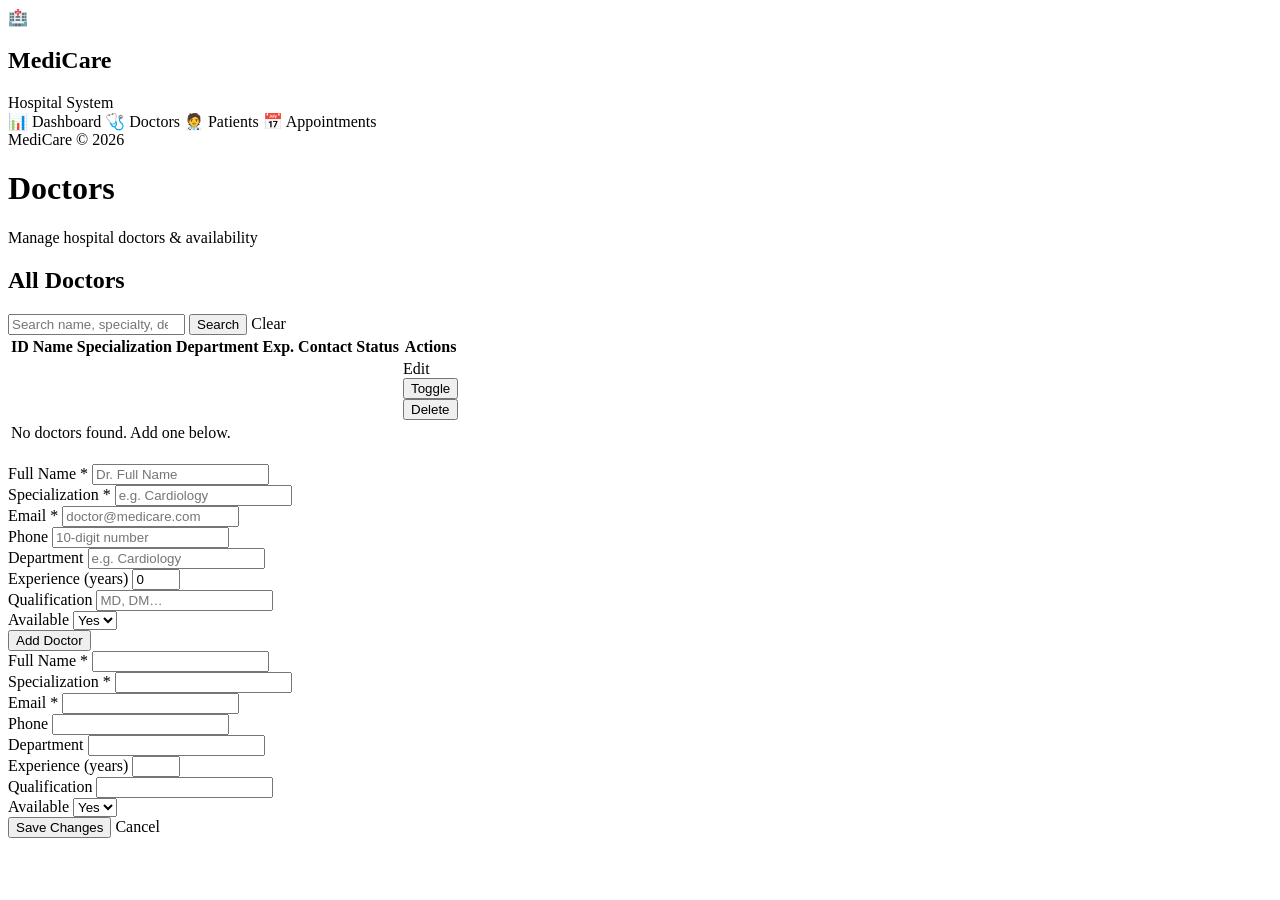
<file: Hospital Appointment System/src/main/resources/templates/doctors.html>
<!DOCTYPE html>
<html xmlns:th="http://www.thymeleaf.org">
<head>
    <meta charset="UTF-8">
    <meta name="viewport" content="width=device-width, initial-scale=1.0">
    <title>Doctors · MediCare</title>
    <link rel="stylesheet" th:href="@{/css/style.css}">
</head>
<body>
    <aside class="sidebar">
        <div class="sidebar-brand">
            <div class="logo">🏥</div>
            <div>
                <h2>MediCare</h2>
                <span>Hospital System</span>
            </div>
        </div>
        <nav class="sidebar-nav">
            <a th:href="@{/}"><span class="nav-icon">📊</span> <span>Dashboard</span></a>
            <a th:href="@{/doctors-page}" class="active"><span class="nav-icon">🩺</span> <span>Doctors</span></a>
            <a th:href="@{/patients-page}"><span class="nav-icon">🧑‍⚕️</span> <span>Patients</span></a>
            <a th:href="@{/appointments-page}"><span class="nav-icon">📅</span> <span>Appointments</span></a>
        </nav>
        <div class="sidebar-footer">MediCare © 2026</div>
    </aside>

    <div class="main">
        <div class="topbar">
            <div>
                <h1>Doctors</h1>
                <p class="subtitle">Manage hospital doctors & availability</p>
            </div>
        </div>

        <div class="content">
            <div class="toast-container">
                <div class="toast" th:if="${success}" th:text="${success}"></div>
                <div class="error" th:if="${error}" th:text="${error}"></div>
            </div>

            <div class="card">
                <div class="card-header">
                    <h2>All Doctors</h2>
                    <form class="search-bar" th:action="@{/doctors-page}" method="get">
                        <input type="search" name="q" th:value="${q}" placeholder="Search name, specialty, dept…">
                        <button type="submit">Search</button>
                        <a th:if="${q}" th:href="@{/doctors-page}" class="btn btn-secondary btn-small">Clear</a>
                    </form>
                </div>
                <div class="card-body">
                    <table>
                        <thead>
                        <tr>
                            <th>ID</th>
                            <th>Name</th>
                            <th>Specialization</th>
                            <th>Department</th>
                            <th>Exp.</th>
                            <th>Contact</th>
                            <th>Status</th>
                            <th>Actions</th>
                        </tr>
                        </thead>
                        <tbody>
                        <tr th:each="doctor : ${doctors}">
                            <td th:text="${doctor.id}"></td>
                            <td>
                                <strong th:text="${doctor.name}"></strong>
                                <div style="font-size:0.75rem;color:var(--text-muted)" th:text="${doctor.qualification}"></div>
                            </td>
                            <td th:text="${doctor.specialization}"></td>
                            <td th:text="${doctor.department}"></td>
                            <td th:text="${doctor.experienceYears} + ' yrs'"></td>
                            <td>
                                <div th:text="${doctor.email}" style="font-size:0.85rem"></div>
                                <div style="font-size:0.75rem;color:var(--text-muted)" th:text="${doctor.phone}"></div>
                            </td>
                            <td>
                                <span class="badge"
                                      th:classappend="${doctor.available} ? 'badge-available' : 'badge-unavailable'"
                                      th:text="${doctor.available} ? 'Available' : 'Unavailable'"></span>
                            </td>
                            <td>
                                <div class="row-actions">
                                    <a th:href="@{/doctors-page/edit/{id}(id=${doctor.id})}" class="btn btn-small btn-edit">Edit</a>
                                    <form th:action="@{/doctors-page/toggle/{id}(id=${doctor.id})}" method="post">
                                        <button type="submit" class="btn btn-small btn-toggle">Toggle</button>
                                    </form>
                                    <form th:action="@{/doctors-page/delete/{id}(id=${doctor.id})}" method="post"
                                          onsubmit="return confirm('Remove this doctor?');">
                                        <button type="submit" class="btn btn-small btn-delete">Delete</button>
                                    </form>
                                </div>
                            </td>
                        </tr>
                        <tr class="empty-row" th:if="${doctors.isEmpty()}">
                            <td colspan="8">No doctors found. Add one below.</td>
                        </tr>
                        </tbody>
                    </table>
                </div>
            </div>

            <div class="form-card">
                <h2 th:text="${editDoctor != null} ? '✏️ Edit Doctor' : '➕ Add New Doctor'"></h2>
                <form th:if="${editDoctor == null}" th:action="@{/doctors-page/add}" method="post">
                    <div class="form-grid">
                        <div class="form-group">
                            <label>Full Name *</label>
                            <input type="text" name="name" required placeholder="Dr. Full Name">
                        </div>
                        <div class="form-group">
                            <label>Specialization *</label>
                            <input type="text" name="specialization" required placeholder="e.g. Cardiology">
                        </div>
                        <div class="form-group">
                            <label>Email *</label>
                            <input type="email" name="email" required placeholder="doctor@medicare.com">
                        </div>
                        <div class="form-group">
                            <label>Phone</label>
                            <input type="tel" name="phone" placeholder="10-digit number">
                        </div>
                        <div class="form-group">
                            <label>Department</label>
                            <input type="text" name="department" placeholder="e.g. Cardiology">
                        </div>
                        <div class="form-group">
                            <label>Experience (years)</label>
                            <input type="number" name="experienceYears" min="0" max="50" value="0">
                        </div>
                        <div class="form-group">
                            <label>Qualification</label>
                            <input type="text" name="qualification" placeholder="MD, DM…">
                        </div>
                        <div class="form-group">
                            <label>Available</label>
                            <select name="available">
                                <option value="true" selected>Yes</option>
                                <option value="false">No</option>
                            </select>
                        </div>
                    </div>
                    <div class="form-actions">
                        <button type="submit">Add Doctor</button>
                    </div>
                </form>

                <form th:if="${editDoctor != null}" th:action="@{/doctors-page/update/{id}(id=${editDoctor.id})}" method="post">
                    <div class="form-grid">
                        <div class="form-group">
                            <label>Full Name *</label>
                            <input type="text" name="name" required th:value="${editDoctor.name}">
                        </div>
                        <div class="form-group">
                            <label>Specialization *</label>
                            <input type="text" name="specialization" required th:value="${editDoctor.specialization}">
                        </div>
                        <div class="form-group">
                            <label>Email *</label>
                            <input type="email" name="email" required th:value="${editDoctor.email}">
                        </div>
                        <div class="form-group">
                            <label>Phone</label>
                            <input type="tel" name="phone" th:value="${editDoctor.phone}">
                        </div>
                        <div class="form-group">
                            <label>Department</label>
                            <input type="text" name="department" th:value="${editDoctor.department}">
                        </div>
                        <div class="form-group">
                            <label>Experience (years)</label>
                            <input type="number" name="experienceYears" min="0" max="50" th:value="${editDoctor.experienceYears}">
                        </div>
                        <div class="form-group">
                            <label>Qualification</label>
                            <input type="text" name="qualification" th:value="${editDoctor.qualification}">
                        </div>
                        <div class="form-group">
                            <label>Available</label>
                            <select name="available">
                                <option value="true" th:selected="${editDoctor.available}">Yes</option>
                                <option value="false" th:selected="${!editDoctor.available}">No</option>
                            </select>
                        </div>
                    </div>
                    <div class="form-actions">
                        <button type="submit">Save Changes</button>
                        <a th:href="@{/doctors-page}" class="btn btn-secondary">Cancel</a>
                    </div>
                </form>
            </div>
        </div>
    </div>

    <script th:src="@{/js/app.js}"></script>
</body>
</html>
</file>
